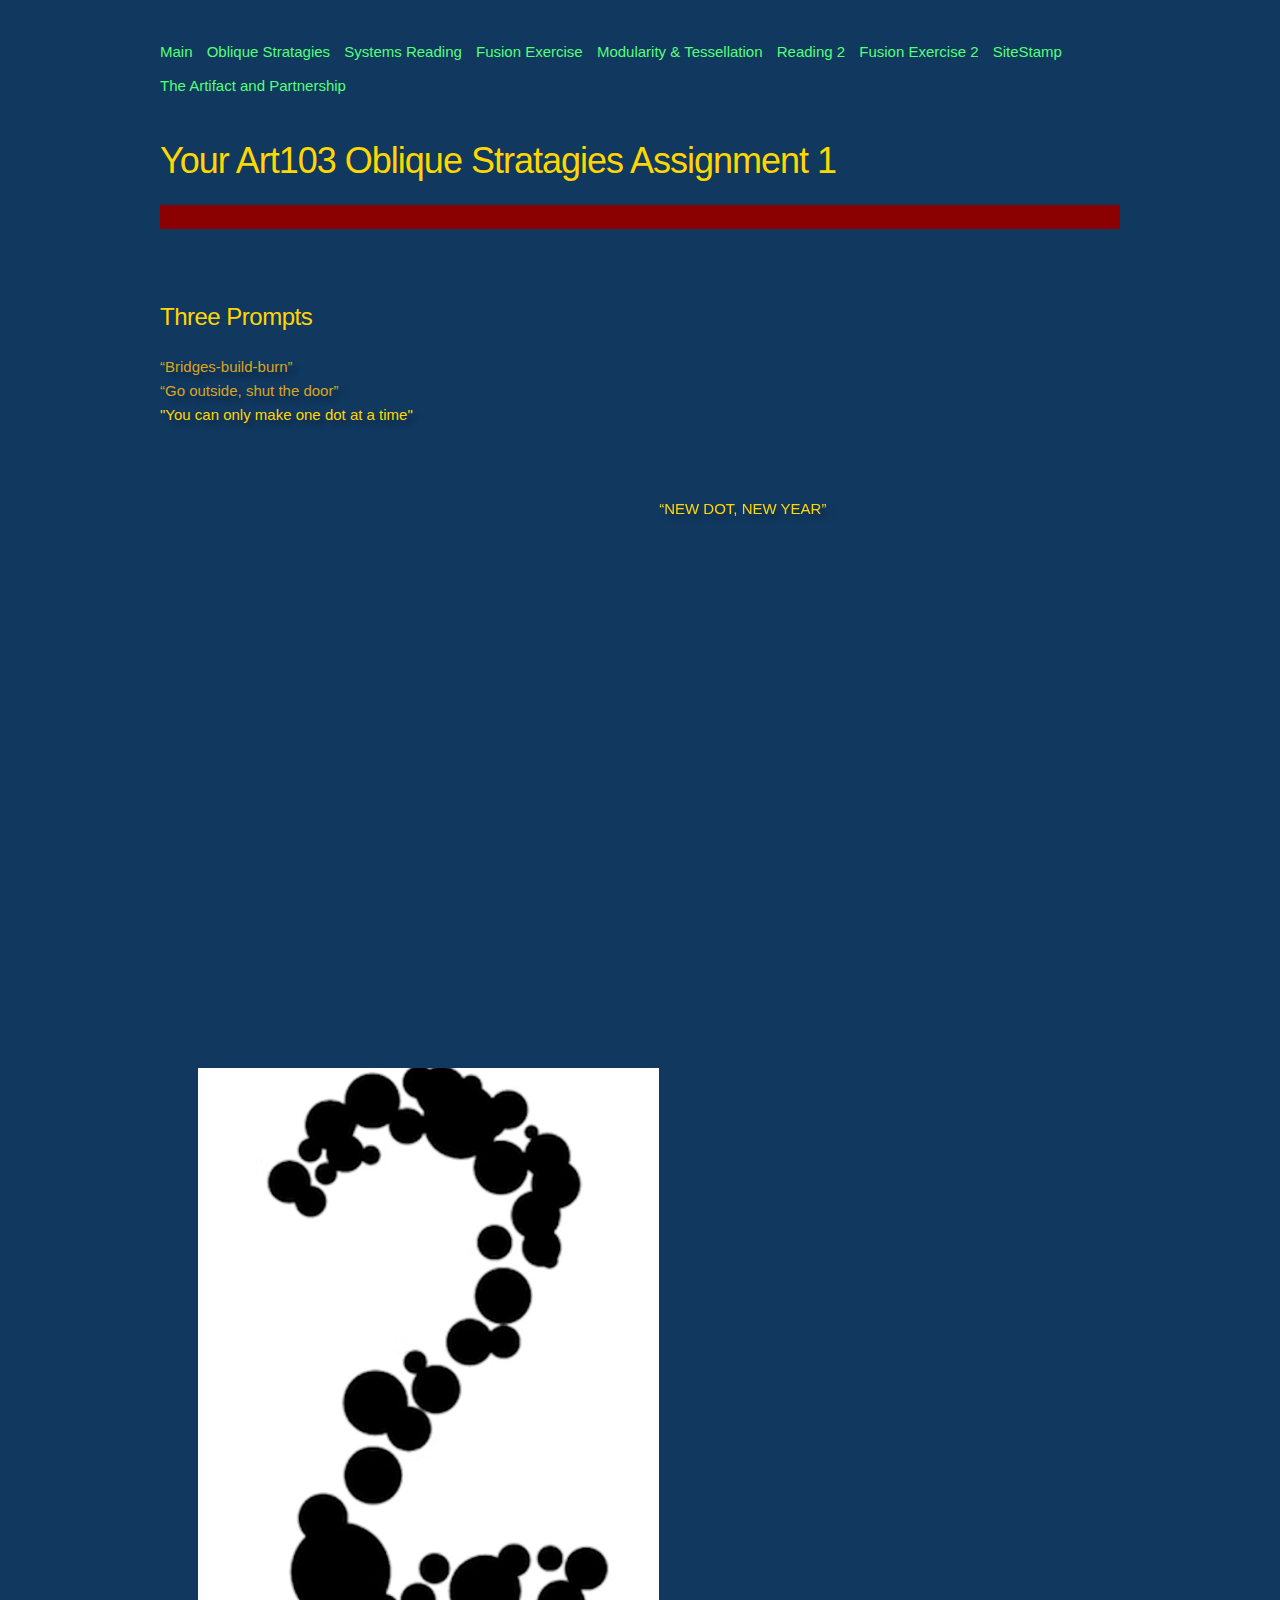
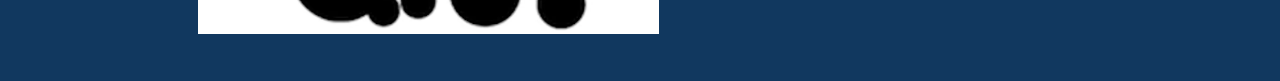
<file: p1.html>
<!DOCTYPE html>
<html lang="en">
<head>

  <!-- Basic Page Needs –––––––––––––––––––––––––––––––––––––––––– -->
  <meta charset="utf-8">
  <title>art103</title>
  <meta name="description" content="">
  <meta name="author" content="">

  <!-- Mobile Specific Metas ––––––––––––––––––––––––––––––––––––– -->
  <meta name="viewport" content="width=device-width, initial-scale=1">

  <!-- FONT ––––––––––––––––––––––––––––––––––––––––------–––––––– -->
  <link href="//fonts.googleapis.com/css?family=Raleway:400,300,600" rel="stylesheet" type="text/css">
    <link href="https://fonts.cdnfonts.com/css/imperatorbronzesmallcaps" rel="stylesheet">
                

  <!-- CSS & JS –––––––––––––––––––––––––––––––––––––––––––––––––– -->  
  <script type="text/javascript"  src="http://ajax.googleapis.com/ajax/libs/jquery/1.9.0/jquery.min.js"></script>                   <script type="text/javascript" src="css/overlaypopup.js"> </script>  
  <link rel="stylesheet" href="css/normalize.css">
  <link rel="stylesheet" href="css/skeleton.css">
  <link rel="stylesheet" href="css/overlaypopup.css" />
  <link rel="stylesheet" href="css/custom.css">

  <!-- Favicon –––––––––––––––––––––––––––––––––––––––––––––––––– -->
  <link rel="icon" type="image/png" href="images/favicon.png">

</head>
<body>

<!-- NAVIGATION AT the TOP is Here-->

<nav class="navbar">
      <div class="container nav_pad">  
        <ul>
          <li><a class="navbar-link" href="index.html">Main</a></li>
         <li><a class="navbar-link" href="p1.html"> Oblique Stratagies</a></li>
         <li><a class="navbar-link" href="p2.html"> Systems Reading</a></li>
         <li><a class="navbar-link" href="p3.html"> Fusion Exercise </a></li>
         <li><a class="navbar-link" href="p4.html"> Modularity & Tessellation </a></li>
         <li><a class="navbar-link" href="p5.html"> Reading 2 </a></li>
         <li><a class="navbar-link" href="p6.html"> Fusion Exercise 2 </a></li>
         <li><a class="navbar-link" href="p7.html"> SiteStamp </a></li>
         
            <li><a class="navbar-link" href="p9.html"> The Artifact and Partnership </a></li>
        </ul>
        </ul>
      </div>     
</nav>

  
       

  <!-- Primary Page Layout
  –––––––––––––––––––––––––––––––––––––––––––––––––– -->
  <div class="container">

  
   <div class="row section">
  <header id="header" class="twelve columns">
    <h3>Your Art103 Oblique Stratagies Assignment 1</h3>
      
<div class="statement_text"> 
<em>

</em>
<br>

</div>
    
  </header>
  </div>

     
<!-- NOTE!: For each row section make sure your column divs add up to 12. so 4+8, 6+6, 2+10, etc.-->

      <!-- Start Row //// -->
      <div class="row section">
             
       <!-- The column for artist statement and the link-->
     <div class="twelve columns">    
         <h5> Three Prompts</h5>
		<p>
		“Bridges-build-burn”

         </p> 
         
         <p>
	“Go outside, shut the door”

         </p> 
         
         
        <!--  <a class="show-popup" href="#" data-showpopup="1" >run sketch</a> -->
         
     </div>
          
               <div class="twelve columns">    
       
          <ps>
	"You can only make one dot at a time"

         </ps> 
         
        <!--  <a class="show-popup" href="#" data-showpopup="1" >run sketch</a> -->
         
     </div>
     
     
     <!--////  End of row section-->
    </div>
     
     
      <div class="row section">
          
          <ps>
          “NEW DOT, NEW YEAR”
          </ps>
      
       <div class="six columns">   
           
           <iframe src="https://player.vimeo.com/video/793973368?h=14e57c8a68" width="640" height="564" frameborder="0" allow="autoplay; fullscreen" allowfullscreen></iframe>
       
       <a href="2023.png" > <img src="images/2023.png" class="u-full-width"/>   </a>
     

        
      </div>
      
     
       </div>
       
 
       </div>
  
       

       
      
      


      
  

   
   
   <!-- end of MAIN container /////////////////-->
   
  </div>

    
	
	
	<!-- ///////START of Overlay and pops for videos ///////////////////////////////////////////////////////////////// -->
	
<div class="overlay-bg"> </div>
    
    <div class="overlay-content popup1">
    
    <!--   sketch content here///////////////// -->
  
    
    <button class="close-btn">X</button>
</div>
    
    <div class="overlay-content popup2">
    
	  <!-- sketch content here/////////////////-->
    
    <button class="close-btn">X</button>
</div>
    
</body>
</html>
</file>
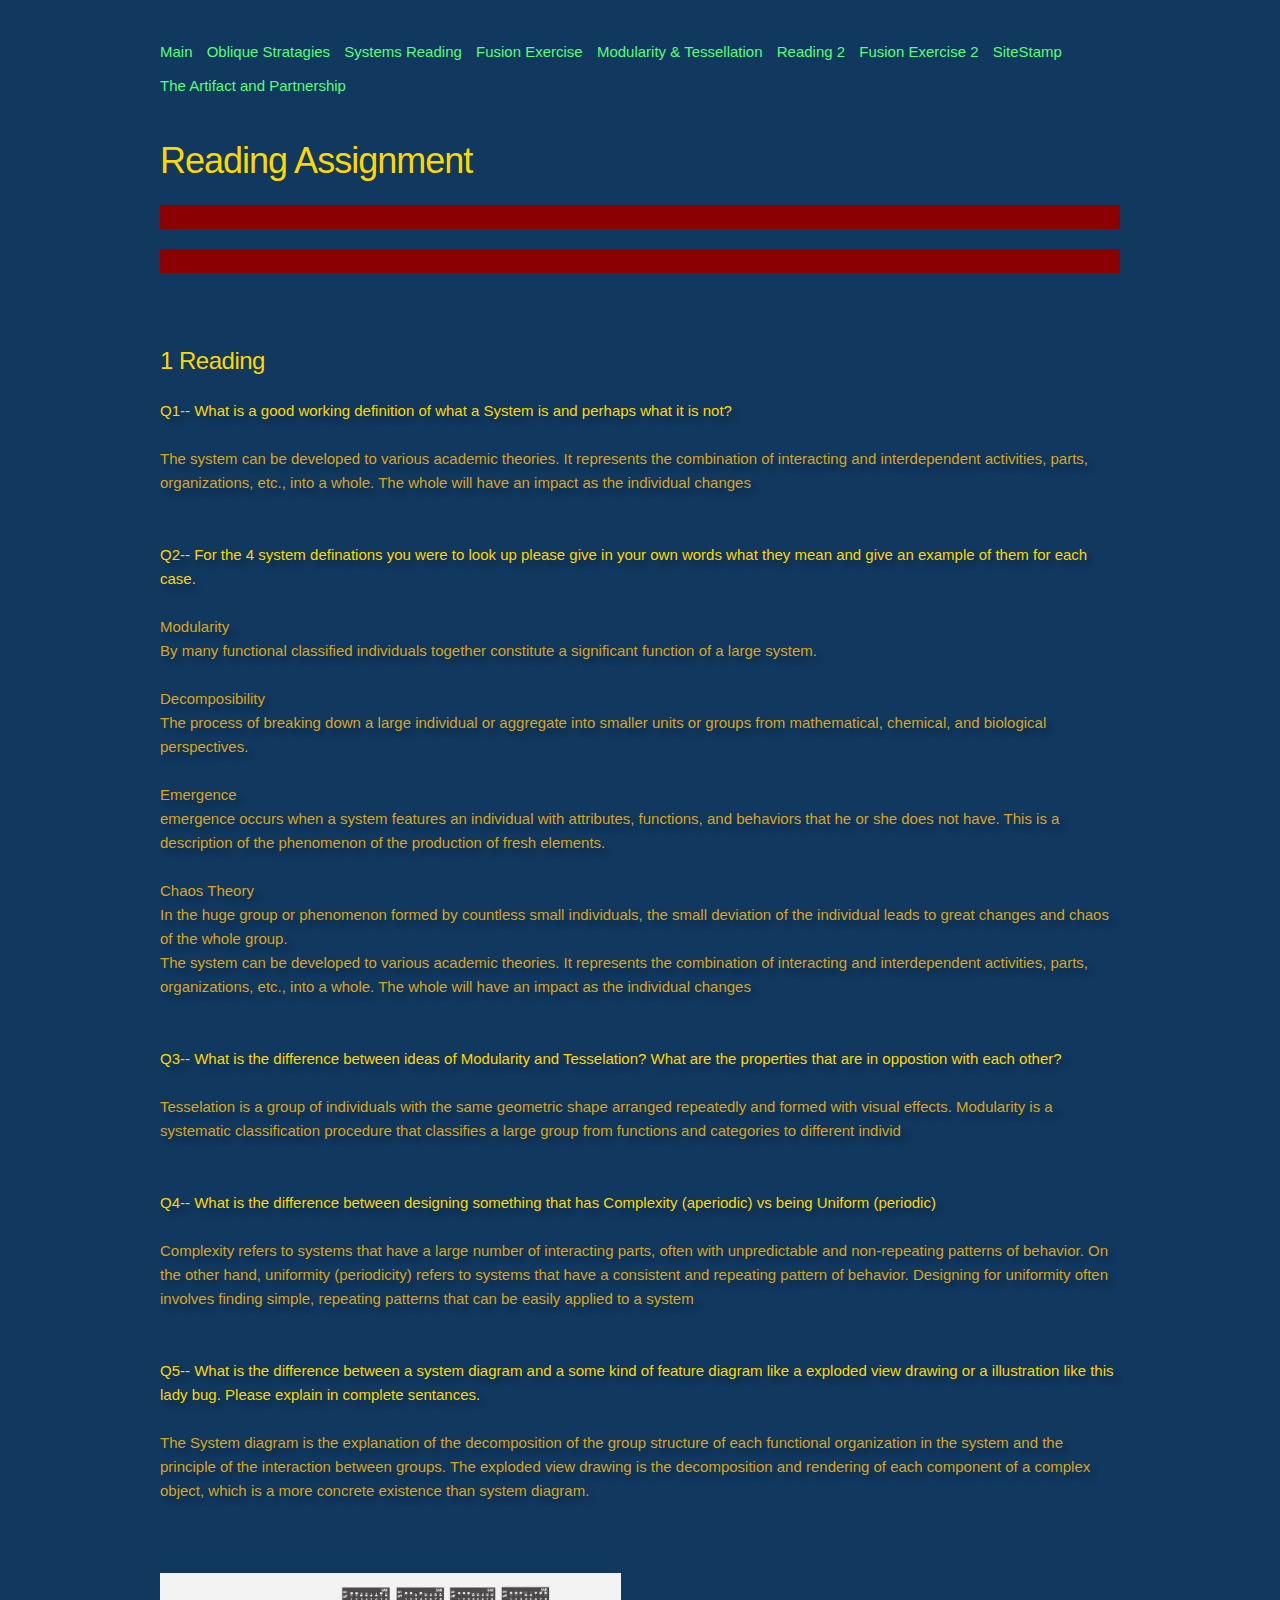
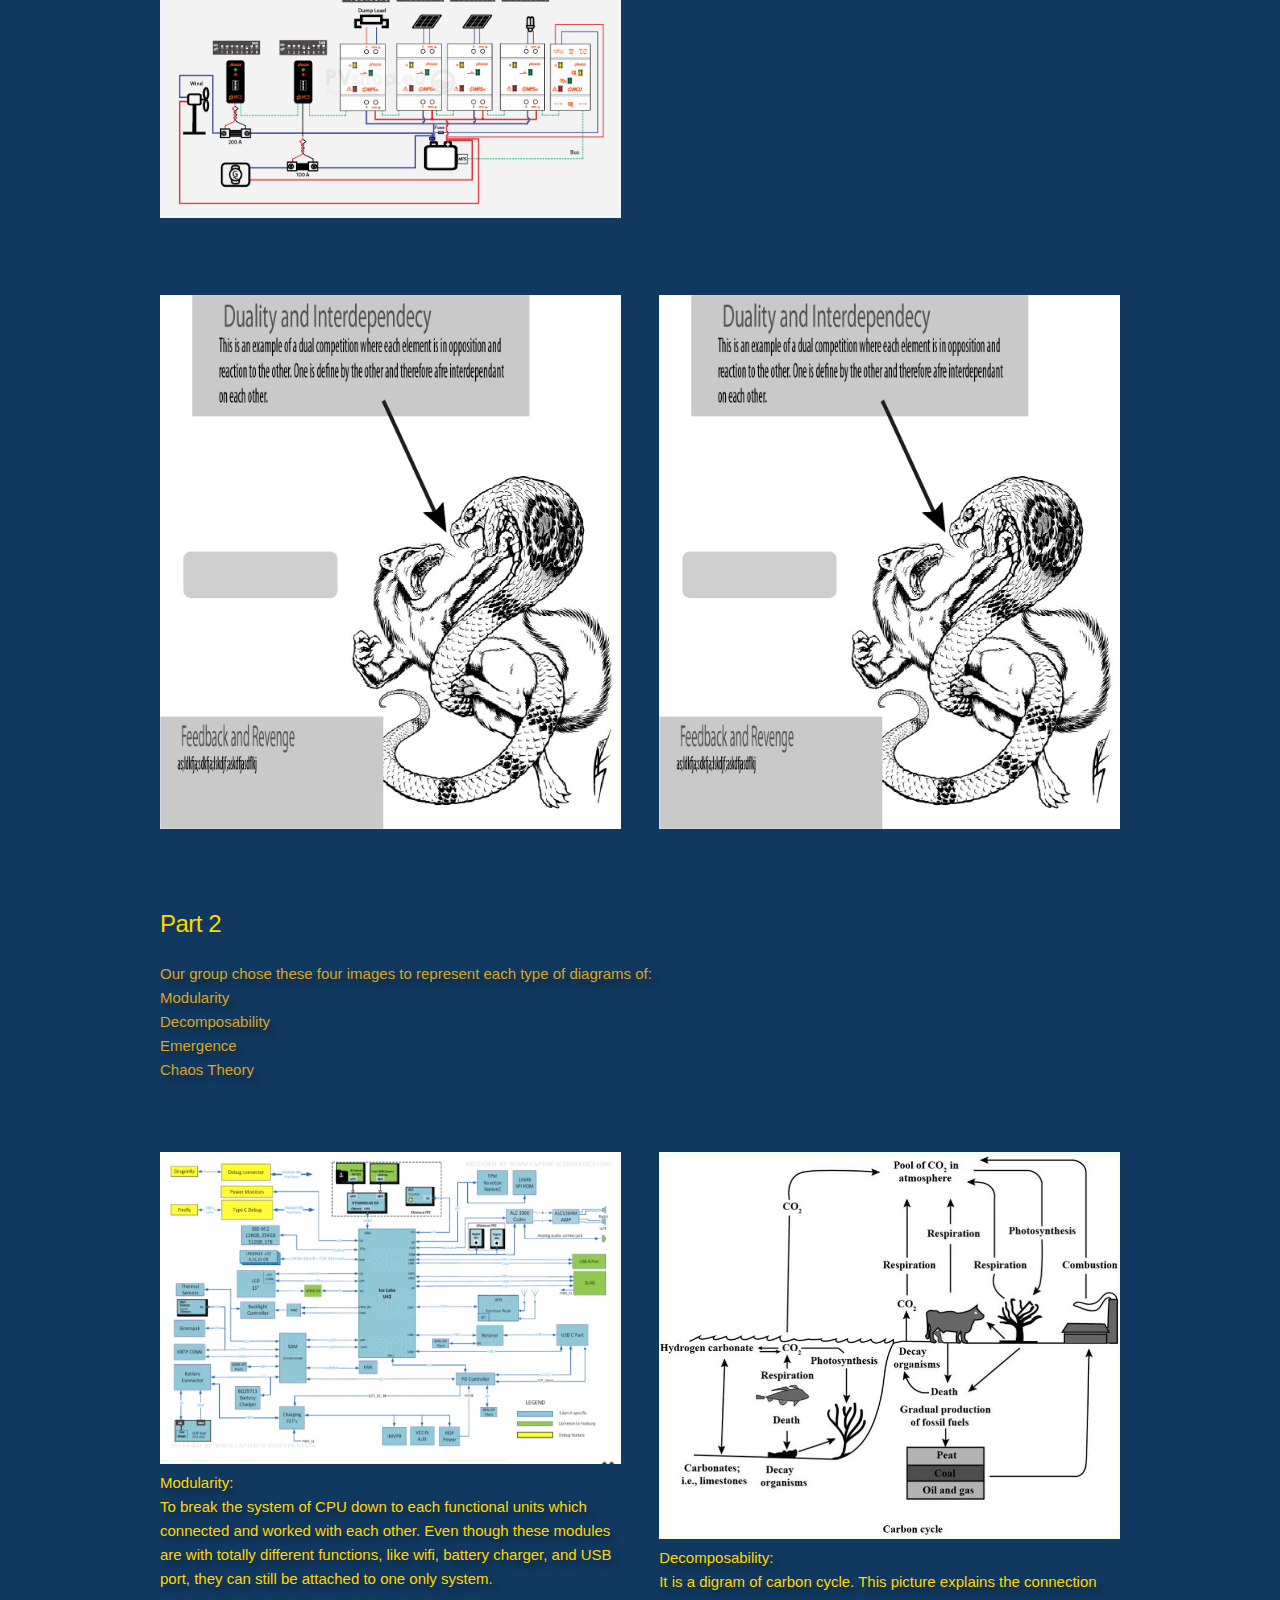
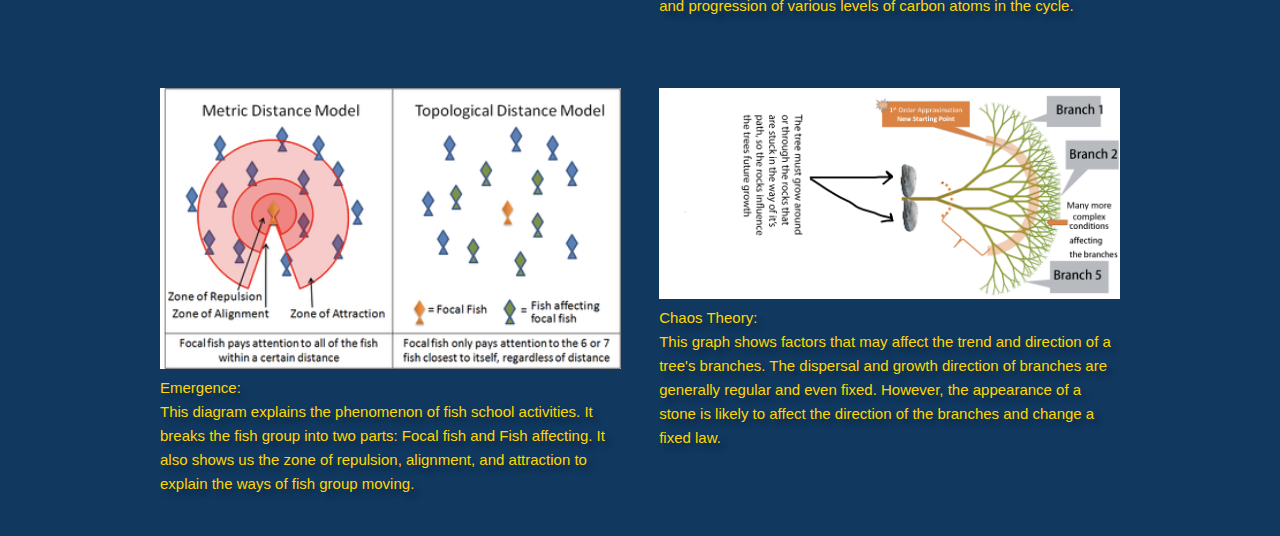
<file: p2.html>
<!DOCTYPE html>
<html lang="en">
<head>

  <!-- Basic Page Needs –––––––––––––––––––––––––––––––––––––––––– -->
  <meta charset="utf-8">
  <title>art103</title>
  <meta name="description" content="">
  <meta name="author" content="">

  <!-- Mobile Specific Metas ––––––––––––––––––––––––––––––––––––– -->
  <meta name="viewport" content="width=device-width, initial-scale=1">

  <!-- FONT ––––––––––––––––––––––––––––––––––––––––------–––––––– -->
  <link href="//fonts.googleapis.com/css?family=Raleway:400,300,600" rel="stylesheet" type="text/css">
    <link href="https://fonts.cdnfonts.com/css/imperatorbronzesmallcaps" rel="stylesheet">
                

  <!-- CSS & JS –––––––––––––––––––––––––––––––––––––––––––––––––– -->  
  <script type="text/javascript"  src="http://ajax.googleapis.com/ajax/libs/jquery/1.9.0/jquery.min.js"></script>                   <script type="text/javascript" src="css/overlaypopup.js"> </script>  
  <link rel="stylesheet" href="css/normalize.css">
  <link rel="stylesheet" href="css/skeleton.css">
  <link rel="stylesheet" href="css/overlaypopup.css" />
  <link rel="stylesheet" href="css/custom.css">

  <!-- Favicon –––––––––––––––––––––––––––––––––––––––––––––––––– -->
  <link rel="icon" type="image/png" href="images/favicon.png">

</head>
<body>

<!-- NAVIGATION AT the TOP is Here-->

<nav class="navbar">
      <div class="container nav_pad">  
        <ul>
                   <li><a class="navbar-link" href="index.html">Main</a></li>
         <li><a class="navbar-link" href="p1.html"> Oblique Stratagies</a></li>
         <li><a class="navbar-link" href="p2.html"> Systems Reading</a></li>
         <li><a class="navbar-link" href="p3.html"> Fusion Exercise </a></li>
         <li><a class="navbar-link" href="p4.html"> Modularity & Tessellation </a></li>
         <li><a class="navbar-link" href="p5.html"> Reading 2 </a></li>
         <li><a class="navbar-link" href="p6.html"> Fusion Exercise 2 </a></li>
         <li><a class="navbar-link" href="p7.html"> SiteStamp </a></li>
         
            <li><a class="navbar-link" href="p9.html"> The Artifact and Partnership </a></li>
        </ul>
        </ul>
      </div>     
</nav>

  
       

  <!-- Primary Page Layout
  –––––––––––––––––––––––––––––––––––––––––––––––––– -->
  <div class="container">

  
   <div class="row section">
  <header id="header" class="twelve columns">
    <h3>Reading Assignment</h3>
      
<div class="statement_text"> 
<em>

</em>
<br>

</div>
    
<div class="statement_text"> 
<em>

</em>
<br>

</div>      
      
  </header>
  </div>

     
<!-- NOTE!: For each row section make sure your column divs add up to 12. so 4+8, 6+6, 2+10, etc.-->

      <!-- Start Row //// -->
      <div class="row section">
             
       <!-- The column for artist statement and the link-->
     <div class="twelve columns">    
         <h5> 1 Reading</h5>
		<ps>
		Q1-- What is a good working definition of what a System is and perhaps what it is not?
         </ps>
 <br>
<br>
        <p> The system can be developed to various academic theories. It represents the combination of interacting and interdependent activities, parts, organizations, etc., into a whole. The whole will have an impact as the individual changes


         </p> 
         
         <ps>
             
             <br>
             <br>
		Q2-- For the 4 system definations you were to look up please give in your own words what they mean and give an example of them for each case.
             
         </ps>

 <br><br>
<p>
Modularity<br>
By many functional classified individuals together constitute a significant function of a large system.
<br>
             <br>
Decomposibility<br>
The process of breaking down a large individual or aggregate into smaller units or groups from mathematical, chemical, and biological perspectives.
<br>
             <br>
Emergence<br>
emergence occurs when a system features an individual with attributes, functions, and behaviors that he or she does not have. This is a description of the phenomenon of the production of fresh elements.
<br><br>
Chaos Theory<br>
In the huge group or phenomenon formed by countless small individuals, the small deviation of the individual leads to great changes and chaos of the whole group.


<br>
         The system can be developed to various academic theories. It represents the combination of interacting and interdependent activities, parts, organizations, etc., into a whole. The whole will have an impact as the individual changes


         </p> 
        <!--  <a class="show-popup" href="#" data-showpopup="1" >run sketch</a> -->
         <br><br>
         	<ps>
		Q3-- What is the difference between ideas of Modularity and Tesselation? What are the properties that are in oppostion with each other?
         </ps>

 <br>
<br>
         <p>
         Tesselation is a group of individuals with the same geometric shape arranged repeatedly and formed with visual effects.
Modularity is a systematic classification procedure that classifies a large group from functions and categories to different individ

         </p> 
         
         <br><br>
         	<ps>
		Q4-- What is the difference between designing something that has Complexity (aperiodic) vs being Uniform (periodic)
         </ps>


 <br>
<br>
         <p>
         Complexity refers to systems that have a large number of interacting parts, often with unpredictable and non-repeating patterns of behavior. On the other hand, uniformity (periodicity) refers to systems that have a consistent and repeating pattern of behavior. Designing for uniformity often involves finding simple, repeating patterns that can be easily applied to a system

         </p> 
         
         
        <br><br>
         	<ps>
		Q5-- What is the difference between a system diagram and a some kind of feature diagram like a exploded view drawing or a illustration like this lady bug. Please explain in complete sentances.

         </ps>



 <br>
<br>
         <p>
         The System diagram is the explanation of the decomposition of the group structure of each functional organization in the system and the principle of the interaction between groups. The exploded view drawing is the decomposition and rendering of each component of a complex object, which is a more concrete existence than system diagram.

         </p> 
         
     </div>
     
     
     <!--////  End of row section-->
    </div>
     
     
      <div class="row section">
      
       <div class="six columns">    
       
       <a href="images/4_mps_mcu_mts_mcs_shunt.png" > <img src="images/4_mps_mcu_mts_mcs_shunt.png" class="u-full-width"/>   </a>
     

        
      </div>
      
     
      
       </div>
       
     
         <div class="row section">
      
       <div class="six columns">    
       
       <a href="images/snake_mongoose.png" > <img src="images/snake_mongoose.png" class="u-full-width"/>   </a>
     

        
      </div>
      
     <div class="six columns">    
       
         <a href="images/snake_mongoose.png" > <img src="images/snake_mongoose.png" class="u-full-width"/>   </a>  </a>
        
      </div>
      
       </div>
  
       

       
      
      
        <!-- Start Row //// -->
      <div class="row section">
             
       <!-- The column for artist statement and the link-->
     <div class="twelve columns">    
         <h5> Part 2</h5>
		<p>
		Our group chose these four images to represent each type of diagrams of:   <br>
            Modularity
            <br>
            Decomposability
            <br>
            Emergence
            <br>
            Chaos Theory
            <br>
         </p> 
        <!--  <a class="show-popup" href="#" data-showpopup="1" >run sketch</a> -->
         
     </div>
     
     
     <!--////  End of row section-->
    </div>

     
          <div class="row section">
      
       <div class="six columns">    
       
      <a href="images/modularity.jpeg" > <img src="images/modularity.jpeg" class="u-full-width"/>   </a>
     
        <ps>Modularity:<br>

To break the system of CPU down to each functional units which connected and worked with each other. Even though these modules are with totally different functions, like wifi, battery charger, and USB port, they can still be attached to one only system.</ps>
        
      </div>
      
     <div class="six columns">    
       
        <a href="images/carbon.jpeg" > <img src="images/carbon.jpeg" class="u-full-width"/>   </a>
        <ps>Decomposability:
<br>
It is a digram of carbon cycle. This picture explains the connection and progression of various levels of carbon atoms in the cycle. </ps>
      </div>
      
      
      
      
       </div>
       
       
        <div class="row section">
      
       <div class="six columns">    
       
      <a href="images/emergence.png" > <img src="images/emergence.png" class="u-full-width"/>   </a>
     
           <ps>Emergence:
<br>
This diagram explains the phenomenon of fish school activities. It breaks the fish group into two parts: Focal fish and Fish affecting. It also shows us the zone of repulsion, alignment, and attraction to explain the ways of fish group moving. </ps>
        
      </div>
      
     <div class="six columns">    
       
        <a href="images/tree.png" > <img src="images/tree.png" class="u-full-width"/>   </a>
         <ps>Chaos Theory:<br>

This graph shows factors that may affect the trend and direction of a tree's branches. The dispersal and growth direction of branches are generally regular and even fixed. However, the appearance of a stone is likely to affect the direction of the branches and change a fixed law.</ps>
        
      </div>
      
       
       </div>



      
  

   
   
   <!-- end of MAIN container /////////////////-->
   
  </div>

    
	
	
	<!-- ///////START of Overlay and pops for videos ///////////////////////////////////////////////////////////////// -->
	
<div class="overlay-bg"> </div>
    
    <div class="overlay-content popup1">
    
    <!--   sketch content here///////////////// -->
  
    
    <button class="close-btn">X</button>
</div>
    
    <div class="overlay-content popup2">
    
	  <!-- sketch content here/////////////////-->
    
    <button class="close-btn">X</button>
</div>
    
</body>
</html>
</file>
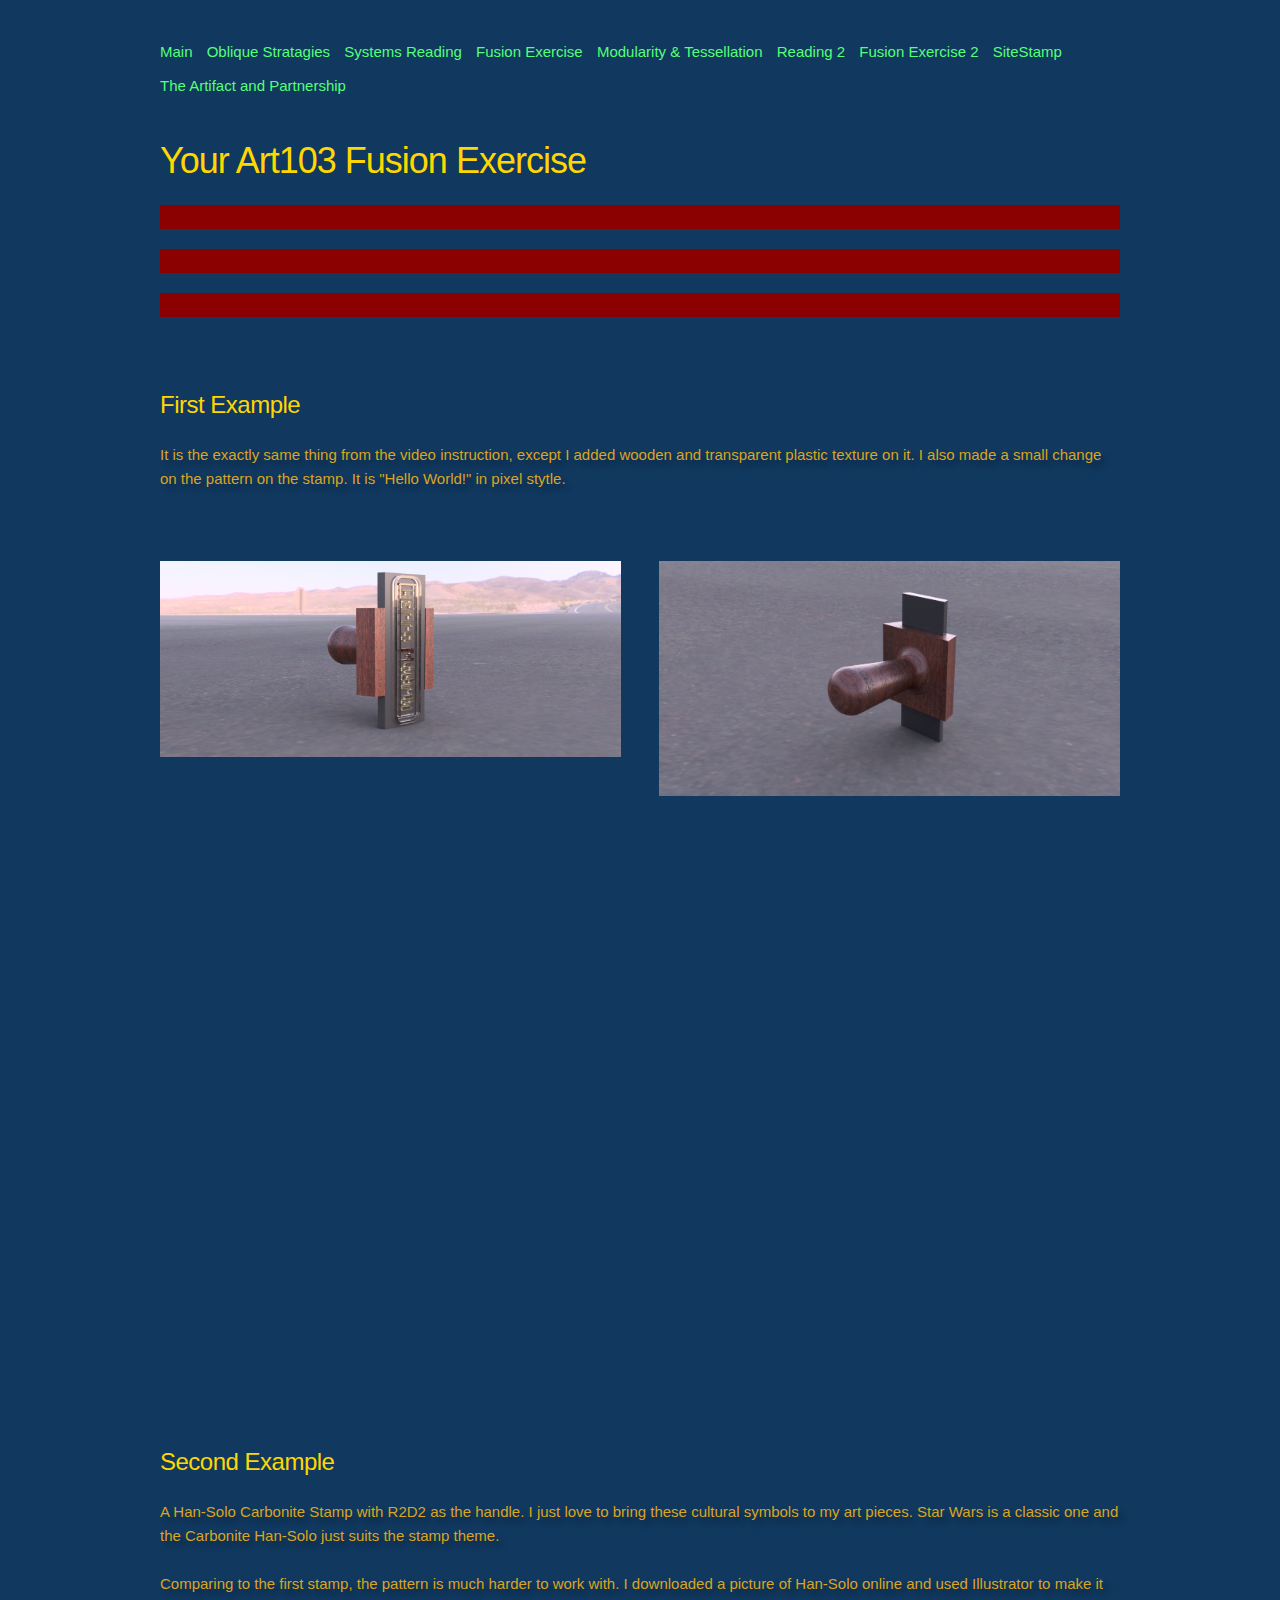
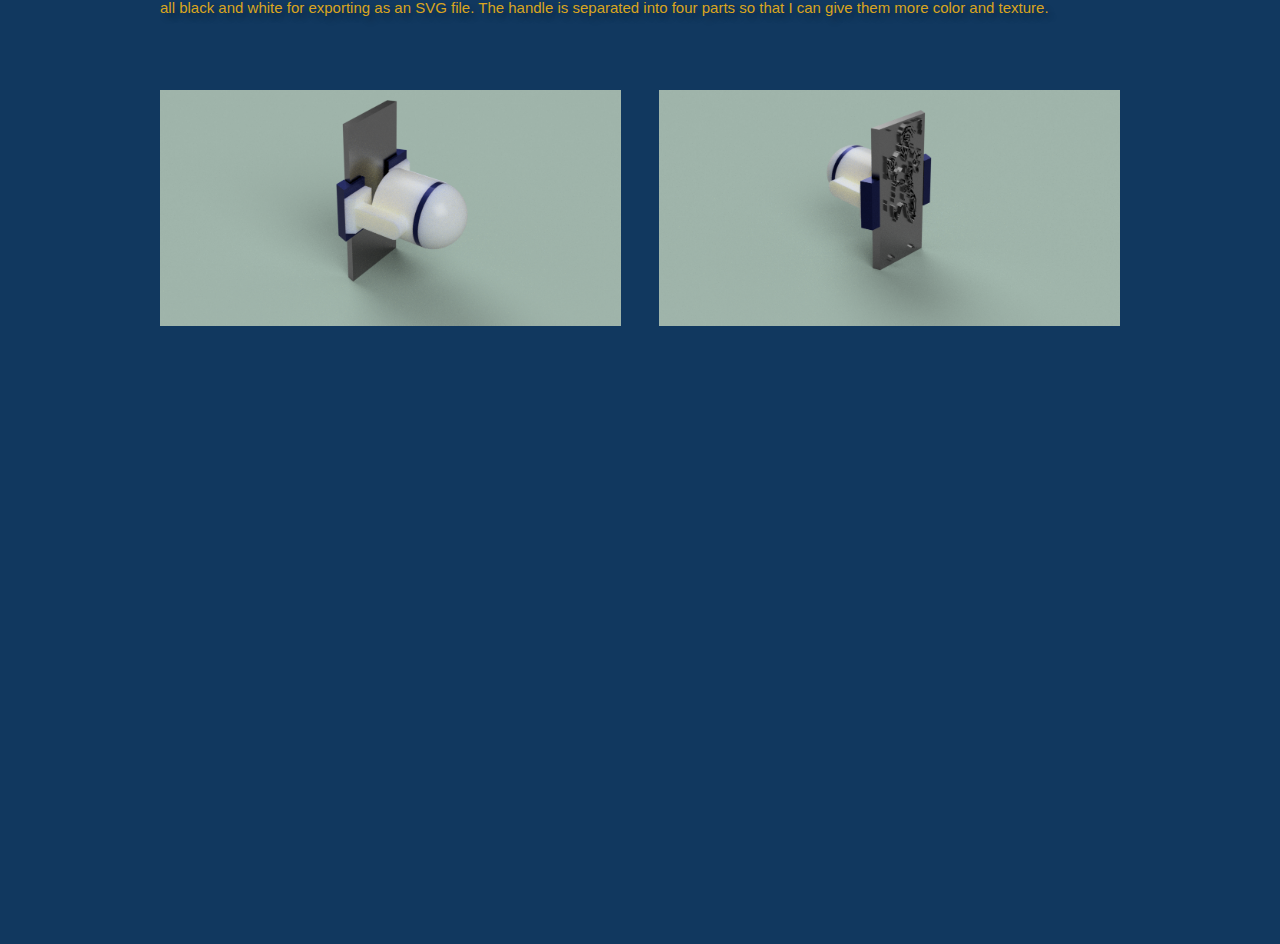
<file: p3.html>
<!DOCTYPE html>
<html lang="en">
<head>

  <!-- Basic Page Needs –––––––––––––––––––––––––––––––––––––––––– -->
  <meta charset="utf-8">
  <title>art103</title>
  <meta name="description" content="">
  <meta name="author" content="">

  <!-- Mobile Specific Metas ––––––––––––––––––––––––––––––––––––– -->
  <meta name="viewport" content="width=device-width, initial-scale=1">

  <!-- FONT ––––––––––––––––––––––––––––––––––––––––------–––––––– -->
  <link href="//fonts.googleapis.com/css?family=Raleway:400,300,600" rel="stylesheet" type="text/css">
    <link href="https://fonts.cdnfonts.com/css/imperatorbronzesmallcaps" rel="stylesheet">
                

  <!-- CSS & JS –––––––––––––––––––––––––––––––––––––––––––––––––– -->  
  <script type="text/javascript"  src="http://ajax.googleapis.com/ajax/libs/jquery/1.9.0/jquery.min.js"></script>                   <script type="text/javascript" src="css/overlaypopup.js"> </script>  
  <link rel="stylesheet" href="css/normalize.css">
  <link rel="stylesheet" href="css/skeleton.css">
  <link rel="stylesheet" href="css/overlaypopup.css" />
  <link rel="stylesheet" href="css/custom.css">

  <!-- Favicon –––––––––––––––––––––––––––––––––––––––––––––––––– -->
  <link rel="icon" type="image/png" href="images/favicon.png">

</head>
<body>

<!-- NAVIGATION AT the TOP is Here-->

<nav class="navbar">
      <div class="container nav_pad">  
        <ul>
               <li><a class="navbar-link" href="index.html">Main</a></li>
         <li><a class="navbar-link" href="p1.html"> Oblique Stratagies</a></li>
         <li><a class="navbar-link" href="p2.html"> Systems Reading</a></li>
         <li><a class="navbar-link" href="p3.html"> Fusion Exercise </a></li>
         <li><a class="navbar-link" href="p4.html"> Modularity & Tessellation </a></li>
         <li><a class="navbar-link" href="p5.html"> Reading 2 </a></li>
         <li><a class="navbar-link" href="p6.html"> Fusion Exercise 2 </a></li>
         <li><a class="navbar-link" href="p7.html"> SiteStamp </a></li>
    
            <li><a class="navbar-link" href="p9.html"> The Artifact and Partnership </a></li>
        </ul>
        </ul>
      </div>     
</nav>

  
       

  <!-- Primary Page Layout
  –––––––––––––––––––––––––––––––––––––––––––––––––– -->
  <div class="container">

  
   <div class="row section">
  <header id="header" class="twelve columns">
    <h3>Your Art103 Fusion Exercise</h3>
      
<div class="statement_text"> 
<em>

</em>
<br>

</div>

<div class="statement_text"> 
<em>

</em>
<br>

</div>
      
      <div class="statement_text"> 
<em>

</em>
<br>
    
  </header>
  </div>

     
<!-- NOTE!: For each row section make sure your column divs add up to 12. so 4+8, 6+6, 2+10, etc.-->

      <!-- Start Row //// -->
      <div class="row section">
             
       <!-- The column for artist statement and the link-->
     <div class="twelve columns">    
         <h5> First Example</h5>
		<p>
		It is the exactly same thing from the video instruction, except I added wooden and transparent plastic texture on it. I also made a small change on the pattern on the stamp. It is "Hello World!" in pixel stytle. 
         </p> 
        <!--  <a class="show-popup" href="#" data-showpopup="1" >run sketch</a> -->
         
     </div>
     
     
     <!--////  End of row section-->
    </div>
     
     
      <div class="row section">
      
       <div class="six columns">    
       
      <a href="images/FE1.png" > <img src="images/FE1.png" class="u-full-width"/>   </a>
     

        
      </div>
          
        
      
     <div class="six columns">    
       
         <a href="images/FE2.png" > <img src="images/FE2.png" class="u-full-width"/> </a>
        
      </div>
      
          <iframe width="640" height="564" src="https://a360.co/3YlPTHW" frameborder="0" allowFullScreen mozallowfullscreen webkitAllowFullScreen></iframe>
      
      
       </div>
       
       
       
       
      
      
        <!-- Start Row //// -->
      <div class="row section">
          
       
          
             
       <!-- The column for artist statement and the link-->
     <div class="twelve columns">    
         <h5> Second Example</h5>
		<p>
		A Han-Solo Carbonite Stamp with R2D2 as the handle. I just love to bring these cultural symbols to my art pieces. Star Wars is a classic one and the Carbonite Han-Solo just suits the stamp theme. 
            <br>
            <br>Comparing to the first stamp, the pattern is much harder to work with. I downloaded a picture of Han-Solo online and used Illustrator to make it all black and white for exporting as an SVG file. The handle is separated into four parts so that I can give them more color and texture. 
         </p> 
        <!--  <a class="show-popup" href="#" data-showpopup="1" >run sketch</a> -->
     
     </div>
     
     
     <!--////  End of row section-->
    </div>

     
          <div class="row section">
      
       <div class="six columns">    
       
      <a href="images/FE3.png" > <img src="images//FE3.png" class="u-full-width"/>   </a>
     

        
      </div>
      
              
              
     <div class="six columns">    
       
        <a href="images/FE4.png" > <img src="images/FE4.png" class="u-full-width"/>   </a>
        
      </div>
      
          <iframe width="640" height="564" src="https://a360.co/3DLGa5m" frameborder="0" allowFullScreen mozallowfullscreen webkitAllowFullScreen></iframe>
         
      
      
       



      
  

   
   
   <!-- end of MAIN container /////////////////-->
   
  </div>

    
	
	
	<!-- ///////START of Overlay and pops for videos ///////////////////////////////////////////////////////////////// -->
	
<div class="overlay-bg"> </div>
    
    <div class="overlay-content popup1">
    
    <!--   sketch content here///////////////// -->
  
    
    <button class="close-btn">X</button>
</div>
    
    <div class="overlay-content popup2">
    
	  <!-- sketch content here/////////////////-->
    
    <button class="close-btn">X</button>
</div>
    
</body>
</html>
</file>
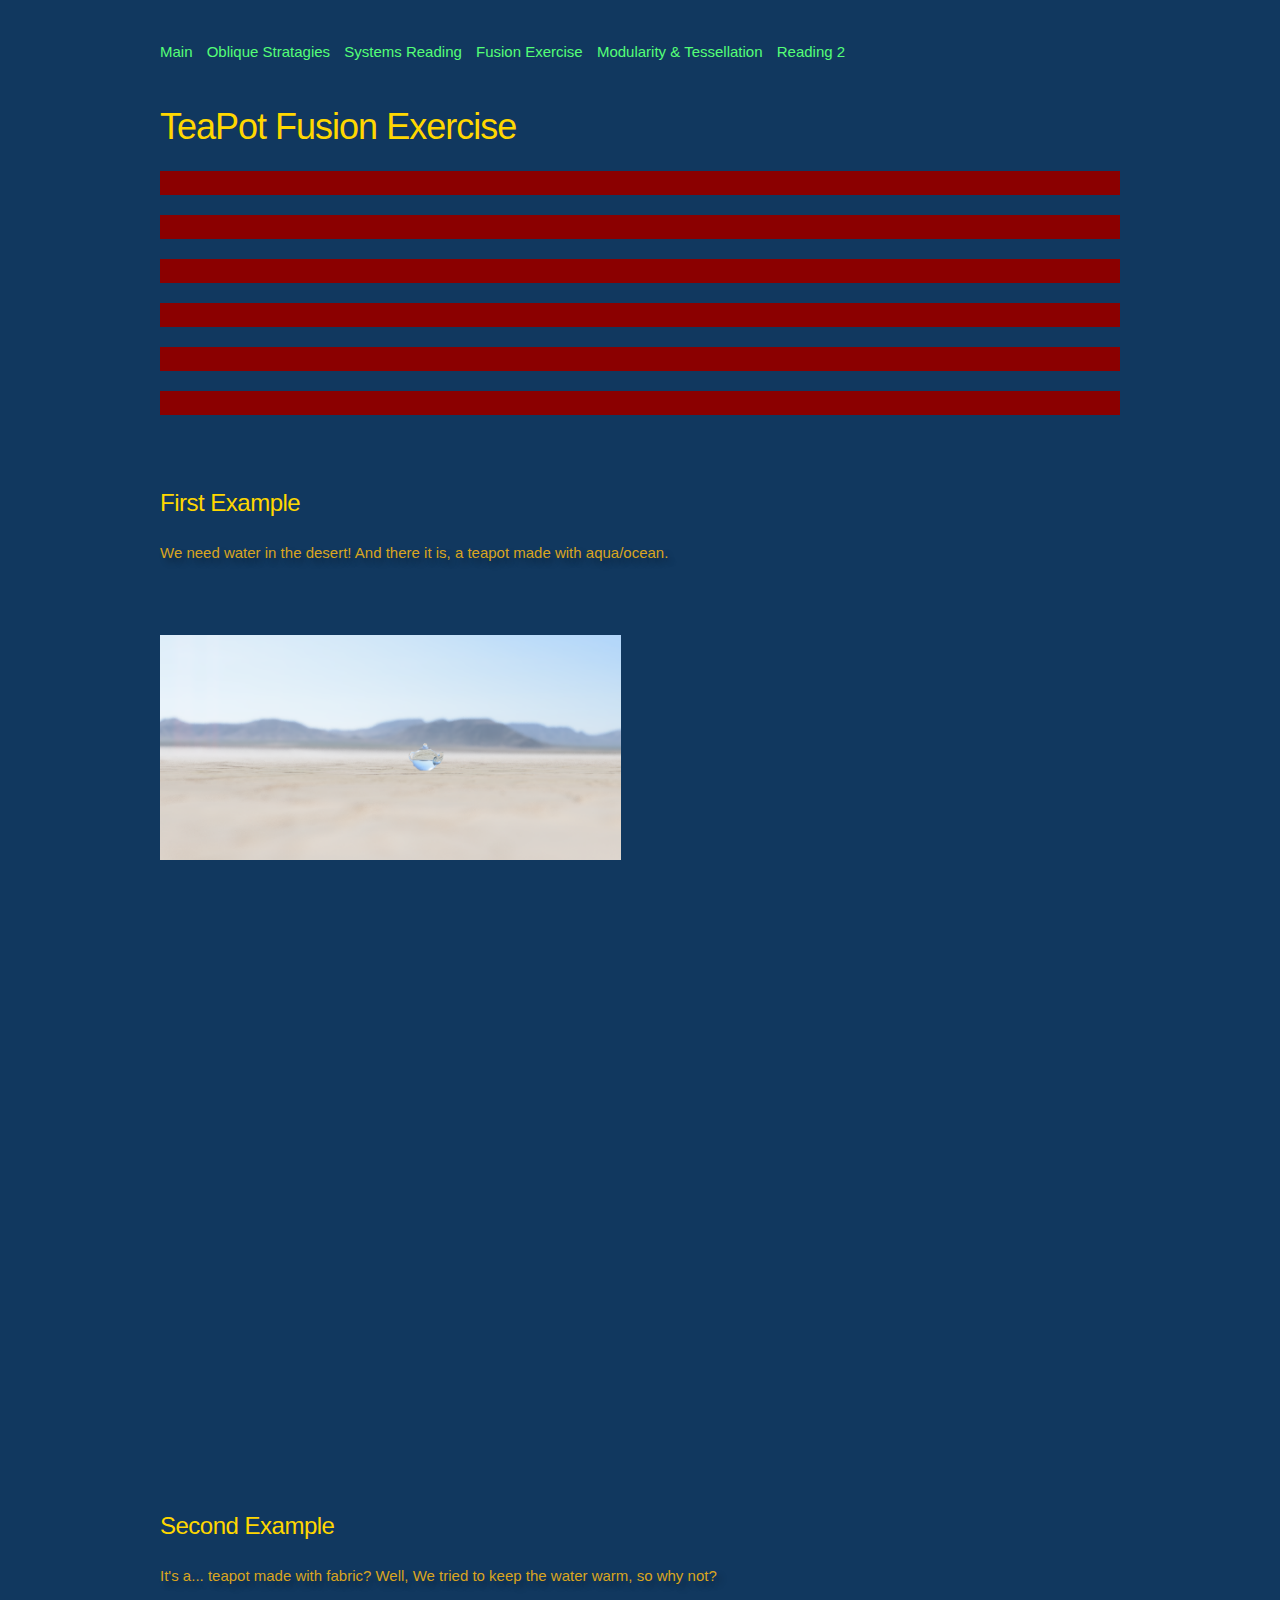
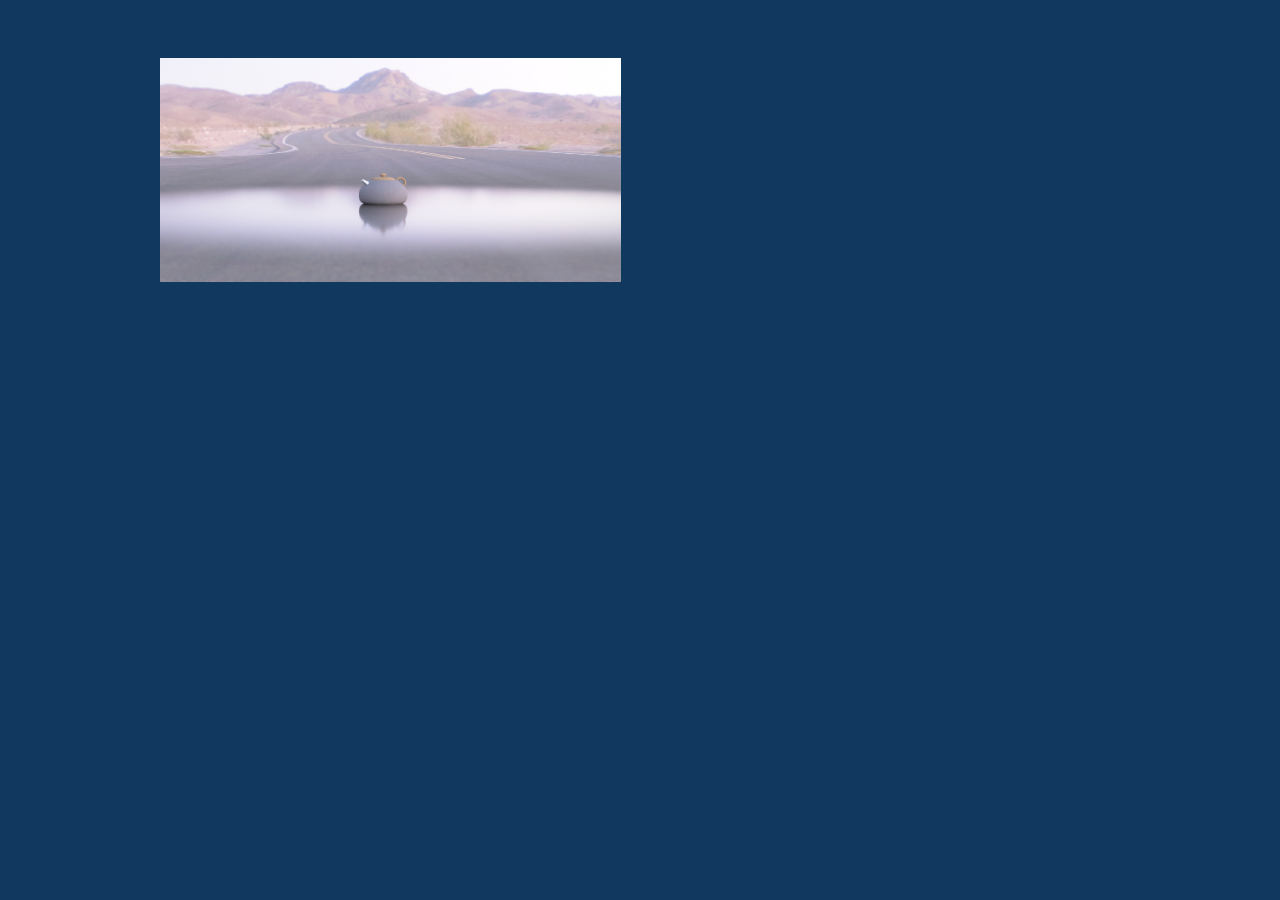
<file: p6.html>
<!DOCTYPE html>
<html lang="en">
<head>

  <!-- Basic Page Needs –––––––––––––––––––––––––––––––––––––––––– -->
  <meta charset="utf-8">
  <title>art103</title>
  <meta name="description" content="">
  <meta name="author" content="">

  <!-- Mobile Specific Metas ––––––––––––––––––––––––––––––––––––– -->
  <meta name="viewport" content="width=device-width, initial-scale=1">

  <!-- FONT ––––––––––––––––––––––––––––––––––––––––------–––––––– -->
  <link href="//fonts.googleapis.com/css?family=Raleway:400,300,600" rel="stylesheet" type="text/css">
    <link href="https://fonts.cdnfonts.com/css/imperatorbronzesmallcaps" rel="stylesheet">
                

  <!-- CSS & JS –––––––––––––––––––––––––––––––––––––––––––––––––– -->  
  <script type="text/javascript"  src="http://ajax.googleapis.com/ajax/libs/jquery/1.9.0/jquery.min.js"></script>                   <script type="text/javascript" src="css/overlaypopup.js"> </script>  
  <link rel="stylesheet" href="css/normalize.css">
  <link rel="stylesheet" href="css/skeleton.css">
  <link rel="stylesheet" href="css/overlaypopup.css" />
  <link rel="stylesheet" href="css/custom.css">

  <!-- Favicon –––––––––––––––––––––––––––––––––––––––––––––––––– -->
  <link rel="icon" type="image/png" href="images/favicon.png">

</head>
<body>

<!-- NAVIGATION AT the TOP is Here-->

<nav class="navbar">
      <div class="container nav_pad">  
        <ul>
      <li><a class="navbar-link" href="index.html">Main</a></li>
         <li><a class="navbar-link" href="p1.html"> Oblique Stratagies</a></li>
         <li><a class="navbar-link" href="p2.html"> Systems Reading</a></li>
         <li><a class="navbar-link" href="p3.html"> Fusion Exercise </a></li>
         <li><a class="navbar-link" href="p4.html"> Modularity & Tessellation </a></li>
         <li><a class="navbar-link" href="p5.html"> Reading 2 </a></li>
        </ul>
        </ul>
      </div>     
</nav>

  
       

  <!-- Primary Page Layout
  –––––––––––––––––––––––––––––––––––––––––––––––––– -->
  <div class="container">

  
   <div class="row section">
  <header id="header" class="twelve columns">
    <h3>TeaPot Fusion Exercise</h3>
      
<div class="statement_text"> 
<em>

</em>
<br>

</div>

<div class="statement_text"> 
<em>

</em>
<br>

</div>
      <div class="statement_text"> 
<em>

</em>
<br>

</div>
      <div class="statement_text"> 
<em>

</em>
<br>

</div>
    <div class="statement_text"> 
<em>

</em>
<br>

</div>
      <div class="statement_text"> 
<em>

</em>
<br>
    
  </header>
  </div>

     
<!-- NOTE!: For each row section make sure your column divs add up to 12. so 4+8, 6+6, 2+10, etc.-->

      <!-- Start Row //// -->
      <div class="row section">
             
       <!-- The column for artist statement and the link-->
     <div class="twelve columns">    
         <h5> First Example</h5>
		<p>
		We need water in the desert! And there it is, a teapot made with aqua/ocean. 
         </p> 
        <!--  <a class="show-popup" href="#" data-showpopup="1" >run sketch</a> -->
         
     </div>
     
     
     <!--////  End of row section-->
    </div>
     
     
      <div class="row section">
      
       <div class="six columns">    
       
      <a href="images/tea1.png" > <img src="images/tea1.png" class="u-full-width"/>   </a>
     

        
      </div>
          
        
      
    
      
          <iframe width="640" height="564" src="https://a360.co/44vuMGG" frameborder="0" allowFullScreen mozallowfullscreen webkitAllowFullScreen></iframe>
      
      
       </div>
       
       
       
       
      
      
        <!-- Start Row //// -->
      <div class="row section">
          
       
          
             
       <!-- The column for artist statement and the link-->
     <div class="twelve columns">    
         <h5> Second Example</h5>
		<p>
		It's a... teapot made with fabric? Well, We tried to keep the water warm, so why not?
         </p> 
        <!--  <a class="show-popup" href="#" data-showpopup="1" >run sketch</a> -->
     
     </div>
     
     
     <!--////  End of row section-->
    </div>

     
          <div class="row section">
      
       <div class="six columns">    
       
      <a href="images/tea2.png" > <img src="images//tea2.png" class="u-full-width"/>   </a>
     

        
      </div>
      
              
              
 
      
          <iframe width="640" height="564" src="https://a360.co/3LxPKMd" frameborder="0" allowFullScreen mozallowfullscreen webkitAllowFullScreen></iframe>
         
      
      
       



      
  

   
   
   <!-- end of MAIN container /////////////////-->
   
  </div>

    
	
	
	<!-- ///////START of Overlay and pops for videos ///////////////////////////////////////////////////////////////// -->
	
<div class="overlay-bg"> </div>
    
    <div class="overlay-content popup1">
    
    <!--   sketch content here///////////////// -->
  
    
    <button class="close-btn">X</button>
</div>
    
    <div class="overlay-content popup2">
    
	  <!-- sketch content here/////////////////-->
    
    <button class="close-btn">X</button>
</div>
    
</body>
</html>
</file>
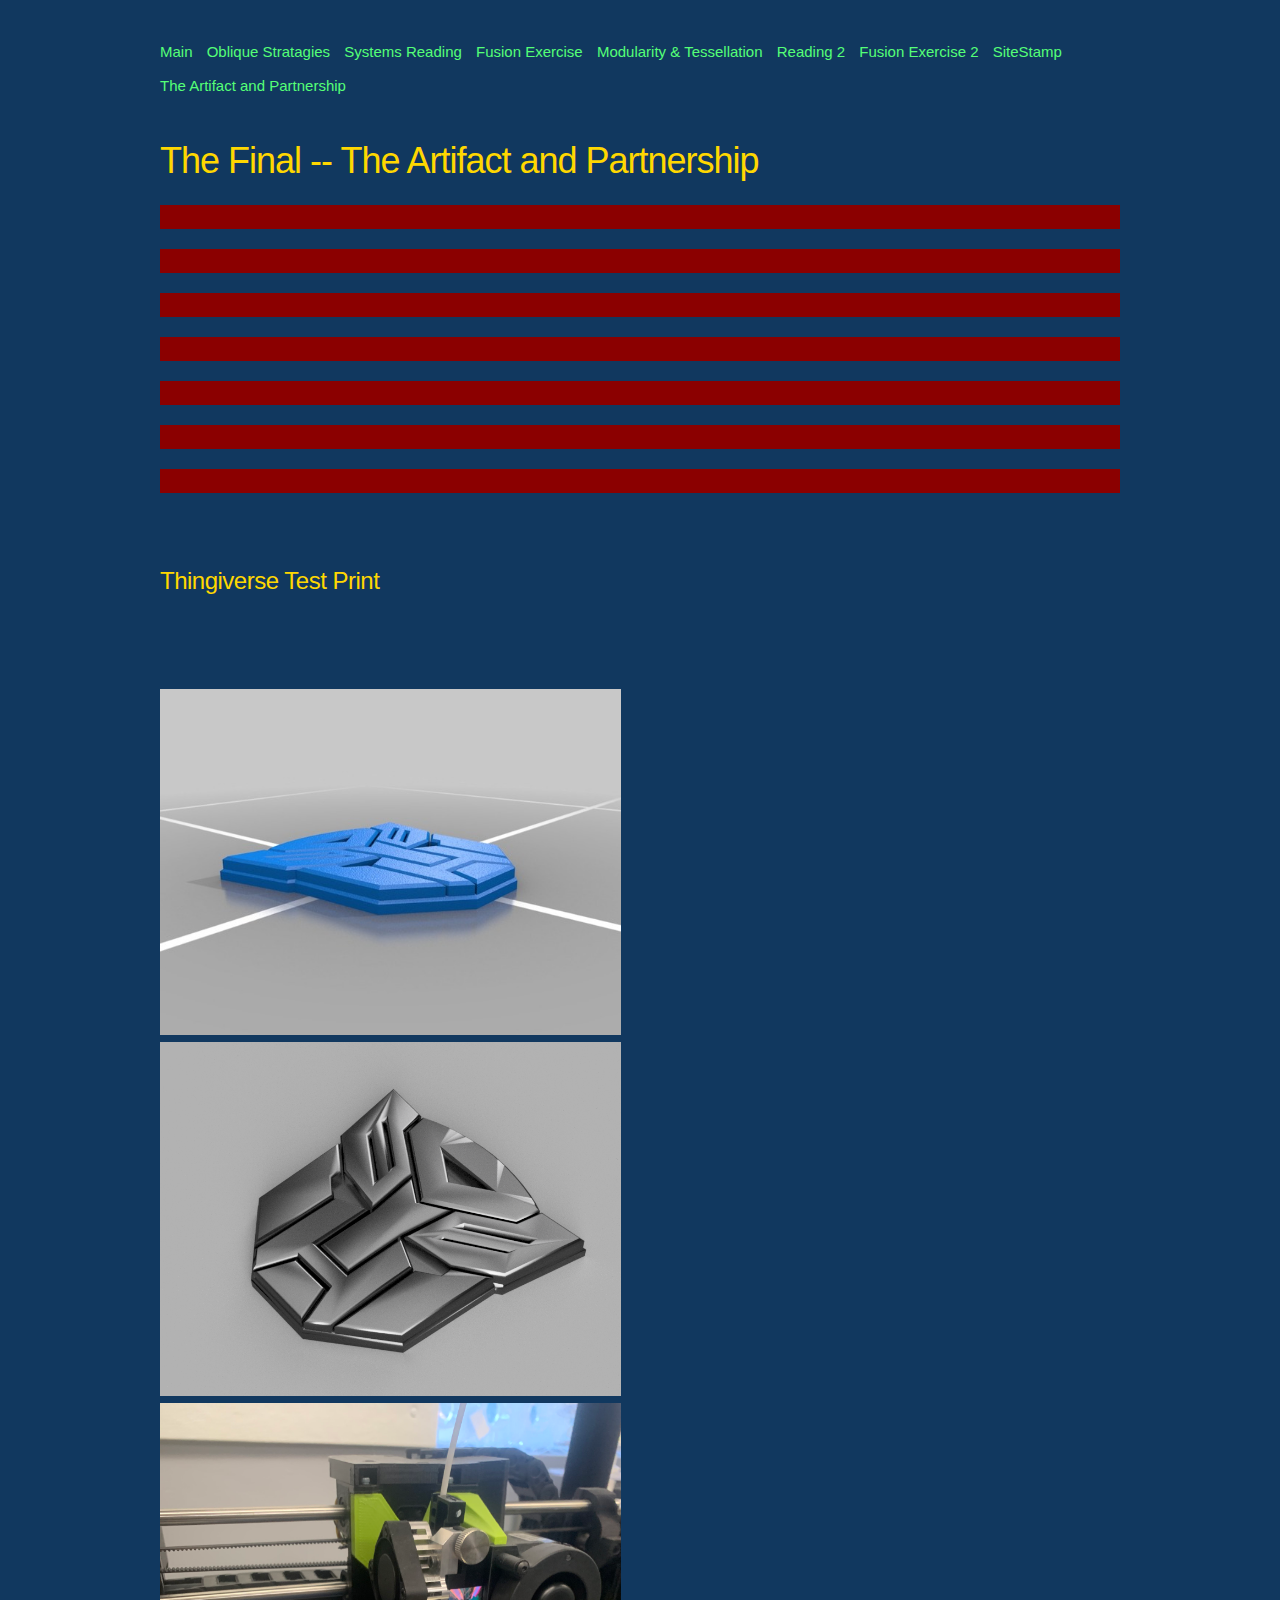
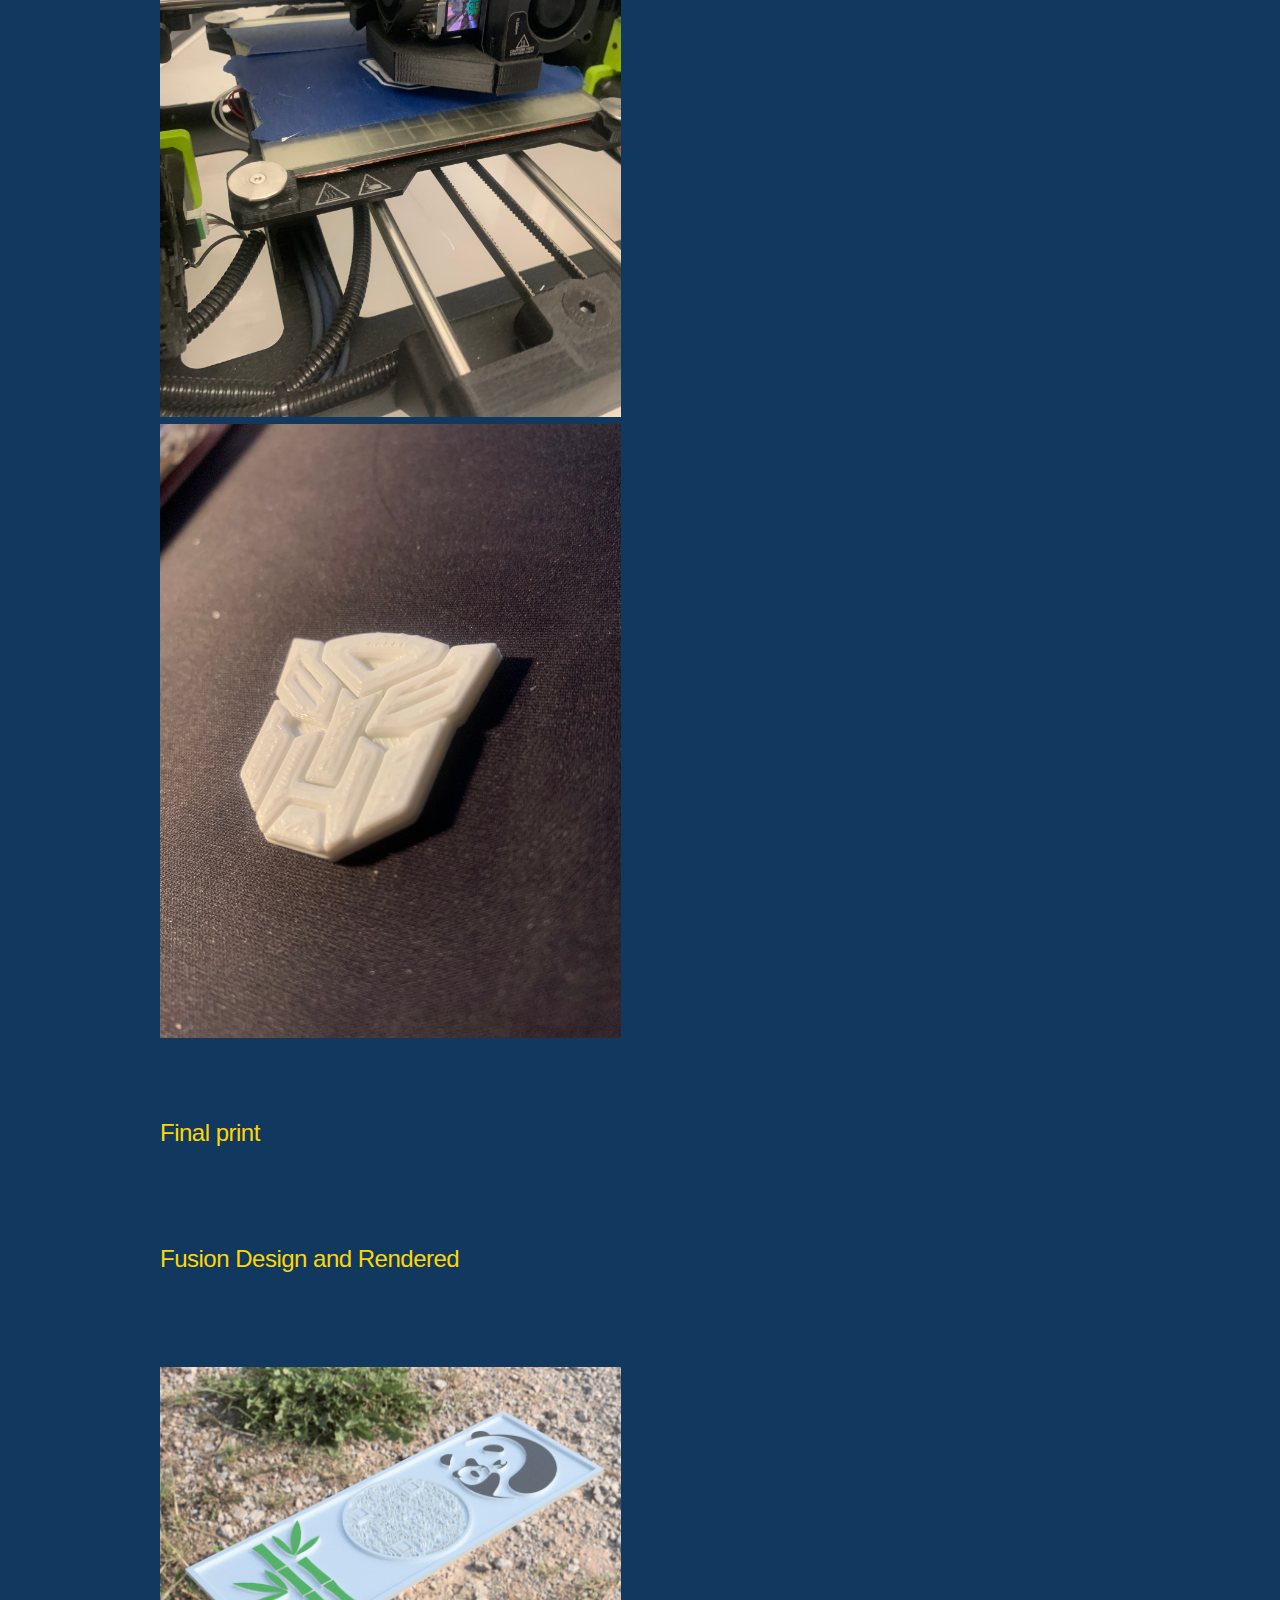
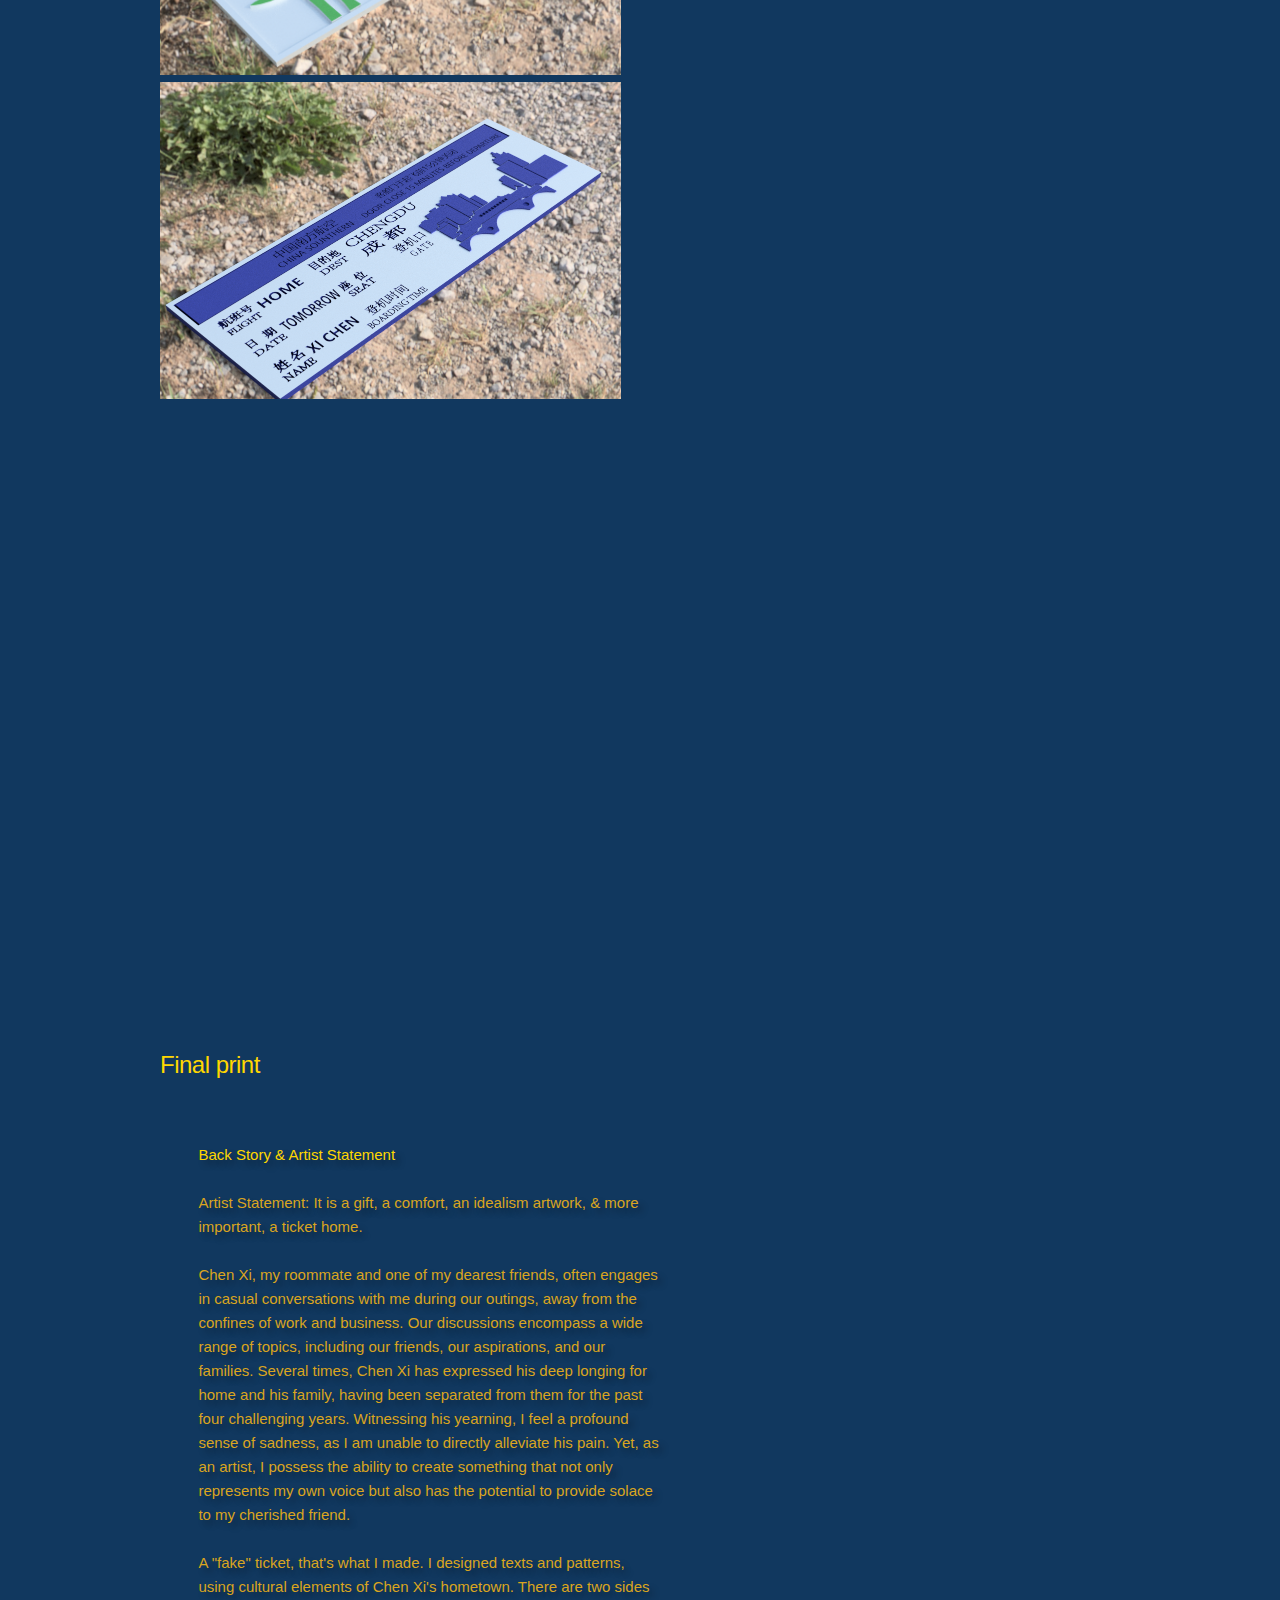
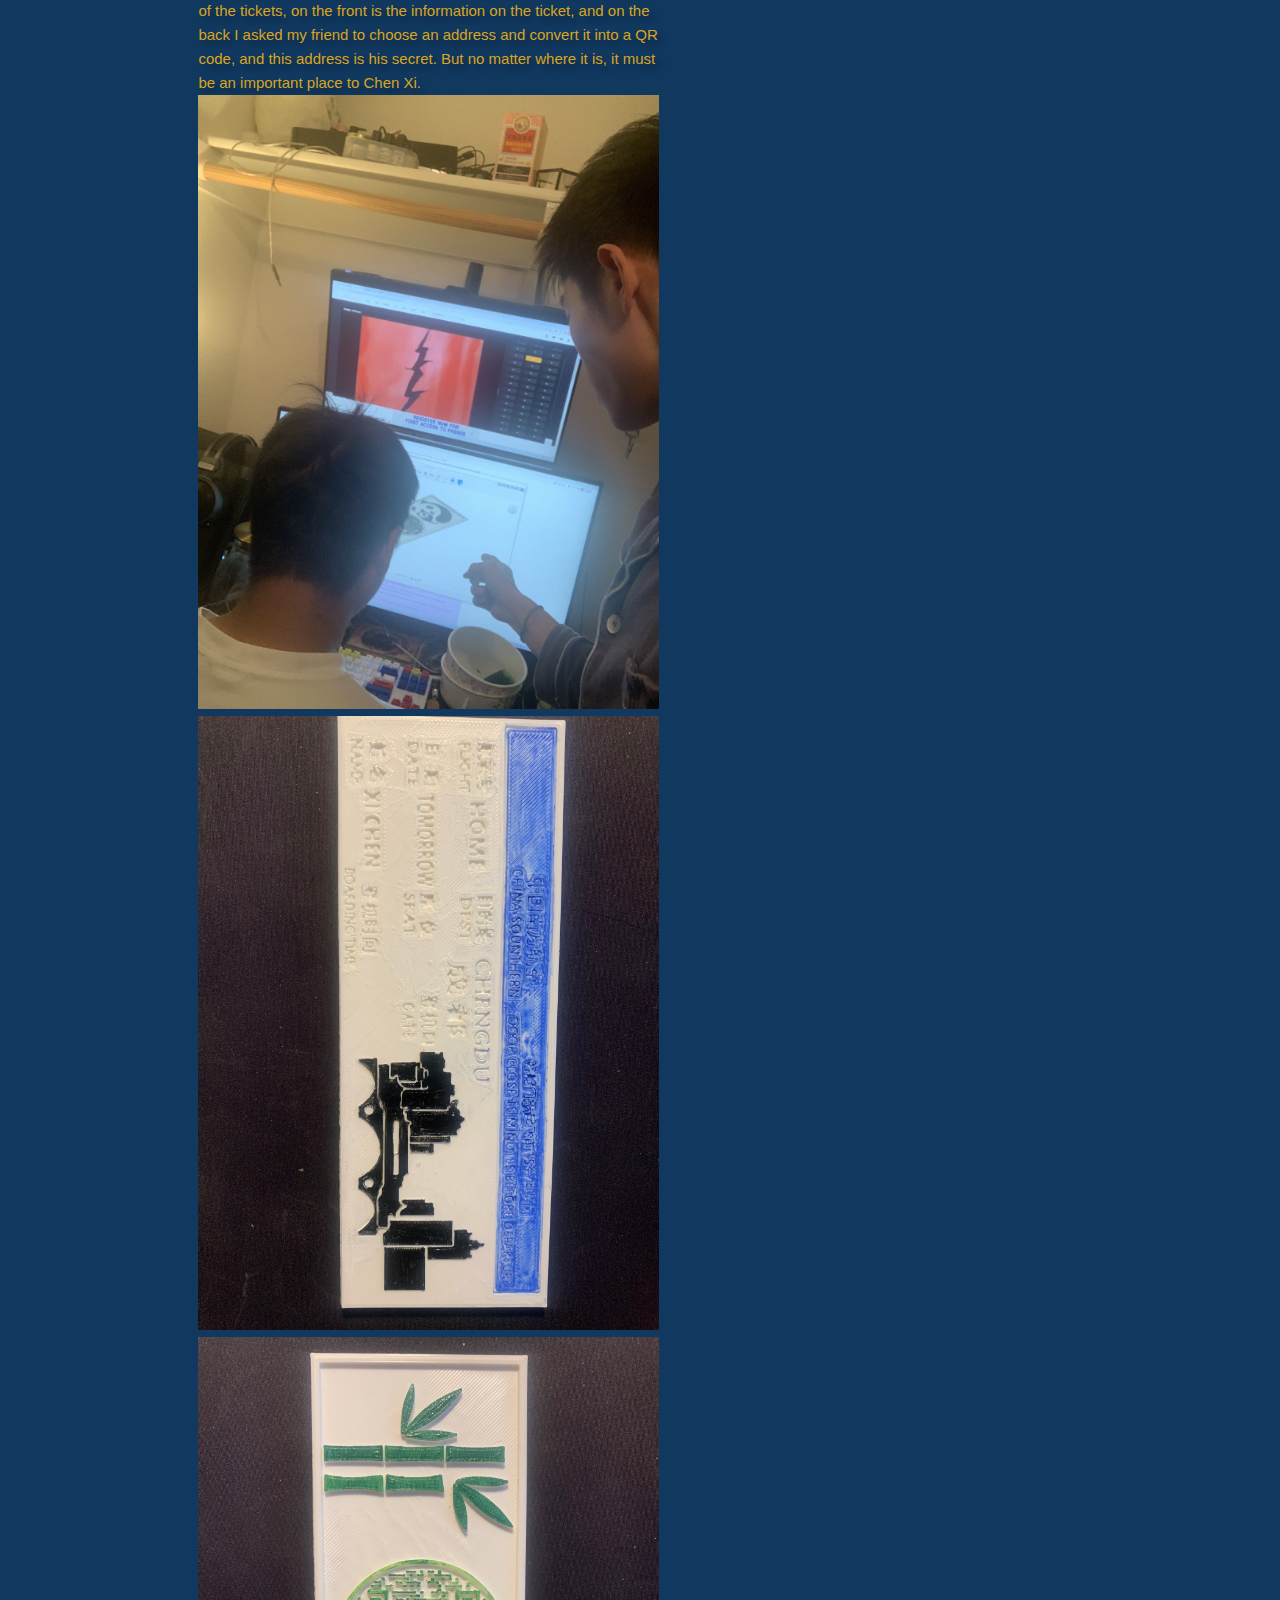
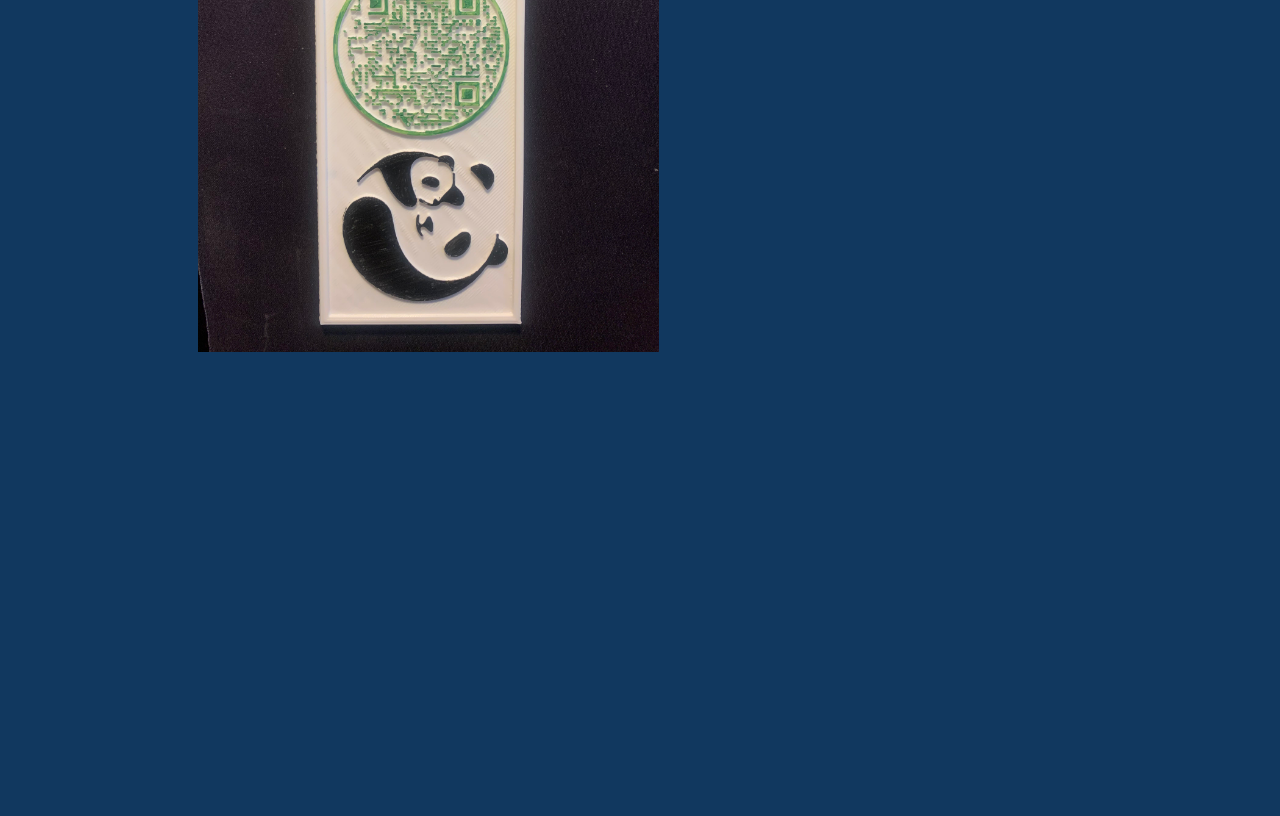
<file: p9.html>
<!DOCTYPE html>
<html lang="en">
<head>

  <!-- Basic Page Needs –––––––––––––––––––––––––––––––––––––––––– -->
  <meta charset="utf-8">
  <title>art103</title>
  <meta name="description" content="">
  <meta name="author" content="">

  <!-- Mobile Specific Metas ––––––––––––––––––––––––––––––––––––– -->
  <meta name="viewport" content="width=device-width, initial-scale=1">

  <!-- FONT ––––––––––––––––––––––––––––––––––––––––------–––––––– -->
  <link href="//fonts.googleapis.com/css?family=Raleway:400,300,600" rel="stylesheet" type="text/css">
    <link href="https://fonts.cdnfonts.com/css/imperatorbronzesmallcaps" rel="stylesheet">
                

  <!-- CSS & JS –––––––––––––––––––––––––––––––––––––––––––––––––– -->  
  <script type="text/javascript"  src="http://ajax.googleapis.com/ajax/libs/jquery/1.9.0/jquery.min.js"></script>                   <script type="text/javascript" src="css/overlaypopup.js"> </script>  
  <link rel="stylesheet" href="css/normalize.css">
  <link rel="stylesheet" href="css/skeleton.css">
  <link rel="stylesheet" href="css/overlaypopup.css" />
  <link rel="stylesheet" href="css/custom.css">

  <!-- Favicon –––––––––––––––––––––––––––––––––––––––––––––––––– -->
  <link rel="icon" type="image/png" href="images/favicon.png">

</head>
<body>

<!-- NAVIGATION AT the TOP is Here-->

<nav class="navbar">
      <div class="container nav_pad">  
        <ul>
              <li><a class="navbar-link" href="index.html">Main</a></li>
         <li><a class="navbar-link" href="p1.html"> Oblique Stratagies</a></li>
         <li><a class="navbar-link" href="p2.html"> Systems Reading</a></li>
         <li><a class="navbar-link" href="p3.html"> Fusion Exercise </a></li>
         <li><a class="navbar-link" href="p4.html"> Modularity & Tessellation </a></li>
         <li><a class="navbar-link" href="p5.html"> Reading 2 </a></li>
         <li><a class="navbar-link" href="p6.html"> Fusion Exercise 2 </a></li>
         <li><a class="navbar-link" href="p7.html"> SiteStamp </a></li>

             <li><a class="navbar-link" href="p9.html"> The Artifact and Partnership </a></li>
        </ul>
        </ul>
        </ul>
      </div>     
</nav>

  
       

  <!-- Primary Page Layout
  –––––––––––––––––––––––––––––––––––––––––––––––––– -->
  <div class="container">

  
   <div class="row section">
  <header id="header" class="twelve columns">
    <h3>The Final -- The Artifact and Partnership</h3>
      
<div class="statement_text"> 
<em>

</em>
<br>

</div>
      
      <div class="statement_text"> 
<em>

</em>
<br>

</div>

<div class="statement_text"> 
<em>

</em>
<br>

</div>
      <div class="statement_text"> 
<em>

</em>
<br>

</div>
      <div class="statement_text"> 
<em>

</em>
<br>

</div>
    <div class="statement_text"> 
<em>

</em>
<br>

</div>
      <div class="statement_text"> 
<em>

</em>
<br>
    
  </header>
  </div>

     
<!-- NOTE!: For each row section make sure your column divs add up to 12. so 4+8, 6+6, 2+10, etc.-->
<div class="row section">
             
       <!-- The column for artist statement and the link-->
     <div class="twelve columns">    
         <h5> Thingiverse Test Print</h5>

        <!--  <a class="show-popup" href="#" data-showpopup="1" >run sketch</a> -->
         
     </div>
     
     
     <!--////  End of row section-->
    </div>
     
     
      <div class="row section">
      
       <div class="six columns">    
       
      <a href="images/print5.jpg" > <img src="images/print5.jpg" class="u-full-width"/>   </a>
      <a href="images/print4.png" > <img src="images/print4.png" class="u-full-width"/>   </a>
            <a href="images/print3.jpg" > <img src="images/print3.jpg" class="u-full-width"/>   </a>
      <a href="images/print1.jpg" > <img src="images/print1.jpg" class="u-full-width"/>   </a>
           
   
     

        
      </div>
          
        
      
    
      
       </div>
       
       
       
          <div class="row section">
          
       
          
             
       <!-- The column for artist statement and the link-->
     <div class="twelve columns">    
         <h5> Final print </h5>
 
        <!--  <a class="show-popup" href="#" data-showpopup="1" >run sketch</a> -->
     
     </div>
     
     
     <!--////  End of row section-->
    </div>  
      <!-- Start Row //// -->
      <div class="row section">
             
       <!-- The column for artist statement and the link-->
     <div class="twelve columns">    
         <h5> Fusion Design and Rendered</h5>

        <!--  <a class="show-popup" href="#" data-showpopup="1" >run sketch</a> -->
         
     </div>
     
     
     <!--////  End of row section-->
    </div>
     
     
      <div class="row section">
      
       <div class="six columns">    
       
      <a href="images/final3.png" > <img src="images/final3.png" class="u-full-width"/>   </a>
      <a href="images/final4.png" > <img src="images/final4.png" class="u-full-width"/>   </a>
   
     

        
      </div>
          
        
      
    
      
          <iframe width="640" height="564" src="https://a360.co/45nnXau" frameborder="0" allowFullScreen mozallowfullscreen webkitAllowFullScreen></iframe>
      
      
       </div>
       
       
       
          <div class="row section">
          
       
          
             
       <!-- The column for artist statement and the link-->
     <div class="twelve columns">    
         <h5> Final print </h5>
 
        <!--  <a class="show-popup" href="#" data-showpopup="1" >run sketch</a> -->
     
     </div>
     
     
     <!--////  End of row section-->
    </div>  
       
       
      
       <div class="six columns">    
           
    <ps>
		Back Story & Artist Statement 
         </ps>
 <br>
<br>
        <p> Artist Statement: It is a gift, a comfort, an idealism artwork, & more important, a ticket home.   <br><br>


Chen Xi, my roommate and one of my dearest friends, often engages in casual conversations with me during our outings, away from the confines of work and business. Our discussions encompass a wide range of topics, including our friends, our aspirations, and our families. Several times, Chen Xi has expressed his deep longing for home and his family, having been separated from them for the past four challenging years. Witnessing his yearning, I feel a profound sense of sadness, as I am unable to directly alleviate his pain. Yet, as an artist, I possess the ability to create something that not only represents my own voice but also has the potential to provide solace to my cherished friend.
        <br><br>
            A "fake" ticket, that's what I made. I designed texts and patterns, using cultural elements of Chen Xi's hometown. There are two sides of the tickets, on the front is the information on the ticket, and on the back I asked my friend to choose an address and convert it into a QR code, and this address is his secret. But no matter where it is, it must be an important place to Chen Xi.
         </p> 
         
       <a href="images/final5.jpg" > <img src="images//final5.jpg" class="u-full-width"/>   </a>
      <a href="images/final8.jpg" > <img src="images/final8.jpg" class="u-full-width"/>   </a>
           <a href="images/final9.jpg" > <img src="images//final9.jpg" class="u-full-width"/>   </a>
        
     
      
      
        <iframe src="https://www.google.com/maps/embed?pb=!1m18!1m12!1m3!1d219656.18149165463!2d104.07554629999998!3d30.658528549999996!2m3!1f0!2f0!3f0!3m2!1i1024!2i768!4f13.1!3m3!1m2!1s0x36efc52300447721%3A0xb98652ce2e240e02!2sChengdu%2C%20Sichuan%2C%20China!5e0!3m2!1sen!2sus!4v1684844394948!5m2!1sen!2sus" width="600" height="450" style="border:0;" allowfullscreen="" loading="lazy" referrerpolicy="no-referrer-when-downgrade"></iframe>
       </div >
       
       
       
       
      
      
    
</body>
</html>
</file>
<file: css/skeleton.css>
/*
* Skeleton V2.0.4
* Copyright 2014, Dave Gamache
* www.getskeleton.com
* Free to use under the MIT license.
* http://www.opensource.org/licenses/mit-license.php
* 12/29/2014
*/


/* Table of contents
––––––––––––––––––––––––––––––––––––––––––––––––––
- Grid
- Base Styles
- Typography
- Links
- Buttons
- Forms
- Lists
- Code
- Tables
- Spacing
- Utilities
- Clearing
- Media Queries
*/


/* Grid
–––––––––––––––––––––––––––––––––––––––––––––––––– */
.container {
  position: relative;
  width: 100%;
  max-width: 960px;
  margin: 0 auto;
  padding: 0 20px;
  box-sizing: border-box; }
.column,
.columns {
  width: 100%;
  float: left;
  box-sizing: border-box; }

/* For devices larger than 400px */
@media (min-width: 400px) {
  .container {
    width: 85%;
    padding: 0; }
}

/* For devices larger than 550px */
@media (min-width: 550px) {
  .container {
    width: 80%; }
  .column,
  .columns {
    margin-left: 4%; }
  .column:first-child,
  .columns:first-child {
    margin-left: 0; }

  .one.column,
  .one.columns                    { width: 4.66666666667%; }
  .two.columns                    { width: 13.3333333333%; }
  .three.columns                  { width: 22%;            }
  .four.columns                   { width: 30.6666666667%; }
  .five.columns                   { width: 39.3333333333%; }
  .six.columns                    { width: 48%;            }
  .seven.columns                  { width: 56.6666666667%; }
  .eight.columns                  { width: 65.3333333333%; }
  .nine.columns                   { width: 74.0%;          }
  .ten.columns                    { width: 82.6666666667%; }
  .eleven.columns                 { width: 91.3333333333%; }
  .twelve.columns                 { width: 100%; margin-left: 0; }

  .one-third.column               { width: 30.6666666667%; }
  .two-thirds.column              { width: 65.3333333333%; }

  .one-half.column                { width: 48%; }

  /* Offsets */
  .offset-by-one.column,
  .offset-by-one.columns          { margin-left: 8.66666666667%; }
  .offset-by-two.column,
  .offset-by-two.columns          { margin-left: 17.3333333333%; }
  .offset-by-three.column,
  .offset-by-three.columns        { margin-left: 26%;            }
  .offset-by-four.column,
  .offset-by-four.columns         { margin-left: 34.6666666667%; }
  .offset-by-five.column,
  .offset-by-five.columns         { margin-left: 43.3333333333%; }
  .offset-by-six.column,
  .offset-by-six.columns          { margin-left: 52%;            }
  .offset-by-seven.column,
  .offset-by-seven.columns        { margin-left: 60.6666666667%; }
  .offset-by-eight.column,
  .offset-by-eight.columns        { margin-left: 69.3333333333%; }
  .offset-by-nine.column,
  .offset-by-nine.columns         { margin-left: 78.0%;          }
  .offset-by-ten.column,
  .offset-by-ten.columns          { margin-left: 86.6666666667%; }
  .offset-by-eleven.column,
  .offset-by-eleven.columns       { margin-left: 95.3333333333%; }

  .offset-by-one-third.column,
  .offset-by-one-third.columns    { margin-left: 34.6666666667%; }
  .offset-by-two-thirds.column,
  .offset-by-two-thirds.columns   { margin-left: 69.3333333333%; }

  .offset-by-one-half.column,
  .offset-by-one-half.columns     { margin-left: 52%; }

}


/* Base Styles
–––––––––––––––––––––––––––––––––––––––––––––––––– */
/* NOTE
html is set to 62.5% so that all the REM measurements throughout Skeleton
are based on 10px sizing. So basically 1.5rem = 15px :) */
html {
  font-size: 62.5%; }
body {
  font-size: 1.5em; /* currently ems cause chrome bug misinterpreting rems on body element */
  line-height: 1.6;
  font-weight: 400;
  font-family: "Raleway", "HelveticaNeue", "Helvetica Neue", Helvetica, Arial, 'Luminari', sans-serif, fantasy;
  color: #222; }


/* Typography
–––––––––––––––––––––––––––––––––––––––––––––––––– */
h1, h2, h3, h4, h5, h6, h7{
    font-family: 'ImperatorBronzeSmallCaps', sans-serif;
  margin-top: 0;
  margin-bottom: 2rem;
  font-weight: 300; }
h1 { font-size: 4.0rem; line-height: 1.2;  letter-spacing: -.1rem;}
h2 { font-size: 3.6rem; line-height: 1.25; letter-spacing: -.1rem; }
h3 { font-size: 3.0rem; line-height: 1.3;  letter-spacing: -.1rem; }
h4 { font-size: 2.4rem; line-height: 1.35; letter-spacing: -.08rem; }
h5 { font-size: 1.8rem; line-height: 1.5;  letter-spacing: -.05rem; }
h6 { font-size: 1.5rem; line-height: 1.6;  letter-spacing: 0; }
h7 { font-size: 3.0rem; line-height: 1.4; letter-spacing: -.08rem; }

/* Larger than phablet */
@media (min-width: 550px) {
  h1 { font-size: 5.0rem; }
  h2 { font-size: 4.2rem; }
  h3 { font-size: 3.6rem; }
  h4 { font-size: 3.0rem; }
  h5 { font-size: 2.4rem; }
  h6 { font-size: 1.5rem; }
  h7 { font-size: 3.0rem; }
}

p {
    color:#DAA520;
    font-family: 'Luminari', sans-serif;
  margin-top: 0; 
    text-shadow: 5px 5px 6px rgba(0, 0, 0, .3)
}

ps {
    font-family: 'Luminari', sans-serif;
    margin-top: 0;
    text-shadow: 5px 5px 6px rgba(0, 0, 0, .3)
}
/* Links
–––––––––––––––––––––––––––––––––––––––––––––––––– */
a {
  color: #1EAEDB; 
  text-decoration: none;
}
a:hover {
  color: #0FA0CE;
  text-decoration: none;
}


/* Buttons
–––––––––––––––––––––––––––––––––––––––––––––––––– */
.button,
button,
input[type="submit"],
input[type="reset"],
input[type="button"] {
  display: inline-block;
  height: 38px;
  padding: 0 30px;
  color: #555;
  text-align: center;
  font-size: 11px;
  font-weight: 600;
  line-height: 38px;
  letter-spacing: .1rem;
  text-transform: uppercase;
  text-decoration: none;
  white-space: nowrap;
  background-color: transparent;
  border-radius: 4px;
  border: 1px solid #bbb;
  cursor: pointer;
  box-sizing: border-box; }
.button:hover,
button:hover,
input[type="submit"]:hover,
input[type="reset"]:hover,
input[type="button"]:hover,
.button:focus,
button:focus,
input[type="submit"]:focus,
input[type="reset"]:focus,
input[type="button"]:focus {
  color: #333;
  border-color: #888;
  outline: 0; }
.button.button-primary,
button.button-primary,
input[type="submit"].button-primary,
input[type="reset"].button-primary,
input[type="button"].button-primary {
  color: #FFF;
  background-color: #33C3F0;
  border-color: #33C3F0; }
.button.button-primary:hover,
button.button-primary:hover,
input[type="submit"].button-primary:hover,
input[type="reset"].button-primary:hover,
input[type="button"].button-primary:hover,
.button.button-primary:focus,
button.button-primary:focus,
input[type="submit"].button-primary:focus,
input[type="reset"].button-primary:focus,
input[type="button"].button-primary:focus {
  color: #FFF;
  background-color: #1EAEDB;
  border-color: #1EAEDB; }


/* Forms
–––––––––––––––––––––––––––––––––––––––––––––––––– */
input[type="email"],
input[type="number"],
input[type="search"],
input[type="text"],
input[type="tel"],
input[type="url"],
input[type="password"],
textarea,
select {
  height: 38px;
  padding: 6px 10px; /* The 6px vertically centers text on FF, ignored by Webkit */
  background-color: #fff;
  border: 1px solid #D1D1D1;
  border-radius: 4px;
  box-shadow: none;
  box-sizing: border-box; }
/* Removes awkward default styles on some inputs for iOS */
input[type="email"],
input[type="number"],
input[type="search"],
input[type="text"],
input[type="tel"],
input[type="url"],
input[type="password"],
textarea {
  -webkit-appearance: none;
     -moz-appearance: none;
          appearance: none; }
textarea {
  min-height: 65px;
  padding-top: 6px;
  padding-bottom: 6px; }
input[type="email"]:focus,
input[type="number"]:focus,
input[type="search"]:focus,
input[type="text"]:focus,
input[type="tel"]:focus,
input[type="url"]:focus,
input[type="password"]:focus,
textarea:focus,
select:focus {
  border: 1px solid #33C3F0;
  outline: 0; }
label,
legend {
  display: block;
  margin-bottom: .5rem;
  font-weight: 600; }
fieldset {
  padding: 0;
  border-width: 0; }
input[type="checkbox"],
input[type="radio"] {
  display: inline; }
label > .label-body {
  display: inline-block;
  margin-left: .5rem;
  font-weight: normal; }


/* Lists
–––––––––––––––––––––––––––––––––––––––––––––––––– */
ul {
  list-style: circle inside; }
ol {
  list-style: decimal inside; }
ol, ul {
  padding-left: 0;
  margin-top: 0; }
ul ul,
ul ol,
ol ol,
ol ul {
  margin: 1.5rem 0 1.5rem 3rem;
  font-size: 90%; }
li {
  margin-bottom: 1rem; }


/* Code
–––––––––––––––––––––––––––––––––––––––––––––––––– */
code {
  padding: .2rem .5rem;
  margin: 0 .2rem;
  font-size: 90%;
  white-space: nowrap;
  background: #F1F1F1;
  border: 1px solid #E1E1E1;
  border-radius: 4px; }
pre > code {
  display: block;
  padding: 1rem 1.5rem;
  white-space: pre; }


/* Tables
–––––––––––––––––––––––––––––––––––––––––––––––––– */
th,
td {
  padding: 12px 15px;
  text-align: left;
  border-bottom: 1px solid #E1E1E1; }
th:first-child,
td:first-child {
  padding-left: 0; }
th:last-child,
td:last-child {
  padding-right: 0; }


/* Spacing
–––––––––––––––––––––––––––––––––––––––––––––––––– */
button,
.button {
  margin-bottom: 1rem; }
input,
textarea,
select,
fieldset {
  margin-bottom: 1.5rem; }
pre,
blockquote,
dl,
figure,
table,
p,
ul,
ol,
form {
  margin-bottom: 2 rem; }


/* Utilities
–––––––––––––––––––––––––––––––––––––––––––––––––– */
.u-full-width {
  width: 100%;
  box-sizing: border-box; }
.u-max-full-width {
  max-width: 100%;
  box-sizing: border-box; }
.u-pull-right {
  float: right; }
.u-pull-left {
  float: left; }


/* Misc
–––––––––––––––––––––––––––––––––––––––––––––––––– */
hr {
  margin-top: 3rem;
  margin-bottom: 3.5rem;
  border-width: 0;
  border-top: 1px solid #E1E1E1; }


/* Clearing
–––––––––––––––––––––––––––––––––––––––––––––––––– */

/* Self Clearing Goodness */
.container:after,
.row:after,
.u-cf {
  content: "";
  display: table;
  clear: both; }


/* Media Queries
–––––––––––––––––––––––––––––––––––––––––––––––––– */
/*
Note: The best way to structure the use of media queries is to create the queries
near the relevant code. For example, if you wanted to change the styles for buttons
on small devices, paste the mobile query code up in the buttons section and style it
there.
*/


/* Larger than mobile */
@media (min-width: 400px) {}

/* Larger than phablet (also point when grid becomes active) */
@media (min-width: 550px) {}

/* Larger than tablet */
@media (min-width: 750px) {}

/* Larger than desktop */
@media (min-width: 1000px) {}

/* Larger than Desktop HD */
@media (min-width: 1200px) {}
</file>
<file: css/overlaypopup.css>
* {
	margin: 0;
	padding: 0;
	-moz-box-sizing: border-box; 
	-webkit-box-sizing: border-box; 
	box-sizing: border-box;
}

body {
	font-family: 'Helvetica Neue','Helvetica', Arial, sans-serif;
}

.main-content {
	height: 800px;
	width: 1000px;
	margin: 0 auto;
}

.overlay-bg {
	display: none;
	position: absolute;
	top: 0;
	left: 0;
	/* height:100%! important; */
	height: auto;
	width: 100%;
	cursor: pointer;
	z-index: 1000; /* high z-index */
	background: #000; /* fallback */
	background: rgba(0,0,0,0.75);
}
	.overlay-content {
		
		display: none;
		background: #111;
		padding: 2%;
		width: 60%;
		position: absolute;
		top: 15%;
		left: 20%;
		cursor: default;
		z-index: 10001;
		border-radius: 10px;
		box-shadow: 0 0 5px rgba(0,0,0,0.95);
	}

	.close-btn {
		color: rgb(220,220,220);
		cursor: pointer;
		position: absolute;
		top: -10px;
		right:-10px;
		width:20px;
		height:20px;		
		padding: 0%;
		background: #222; /* fallback */
		border-color: #222;
		border-radius: 7px;
		/* box-shadow: 0 0 4px rgba(0,0,0,0.3);  */
	}
	.close-btn:hover {
		background: #444;
	}

/* media query for most mobile devices */
@media only screen and (min-width: 0px) and (max-width: 480px){

	.overlay-content {
		width: 96%;
		margin: 0 2%;
		left: 0;
	}
}
</file>
<file: css/custom.css>
body {

color:#FFD700;
background-color: #11385F;

}

.widecontainer {
  position: relative;
  width: 100%;
  max-width: 1500px;
  margin: 0 auto;
  padding: 0 20px;
  box-sizing: border-box; }

a {
  color: #5f7; 
  text-decoration: none;
    font-family: 'Luminari', sans-serif;
}

a:hover{
  color:#000;
  /*text-decoration: underline;*/
}
.nav_pad{
  padding-top:40px;
}
.section{
  padding-top: 30px;
  padding-bottom:40px;

}

.mid-section{
  padding-top: 120px;
  padding-bottom:40px;

}

.key {
  font-weight:bold;


}
.stripe {
 background-color: #DADADA;
}


ul.disc{
  list-style: disc;
  margin-left: 15px
}


.navbar ul li{
    list-style: none;
    display: inline-block;
    padding-right:10px;
}


.statement_text {
    color:#444;
    background-color: #8B0000;
    padding: 0px;
    margin-top: 20px;
    border: 0px dashed black;
}
</file>
